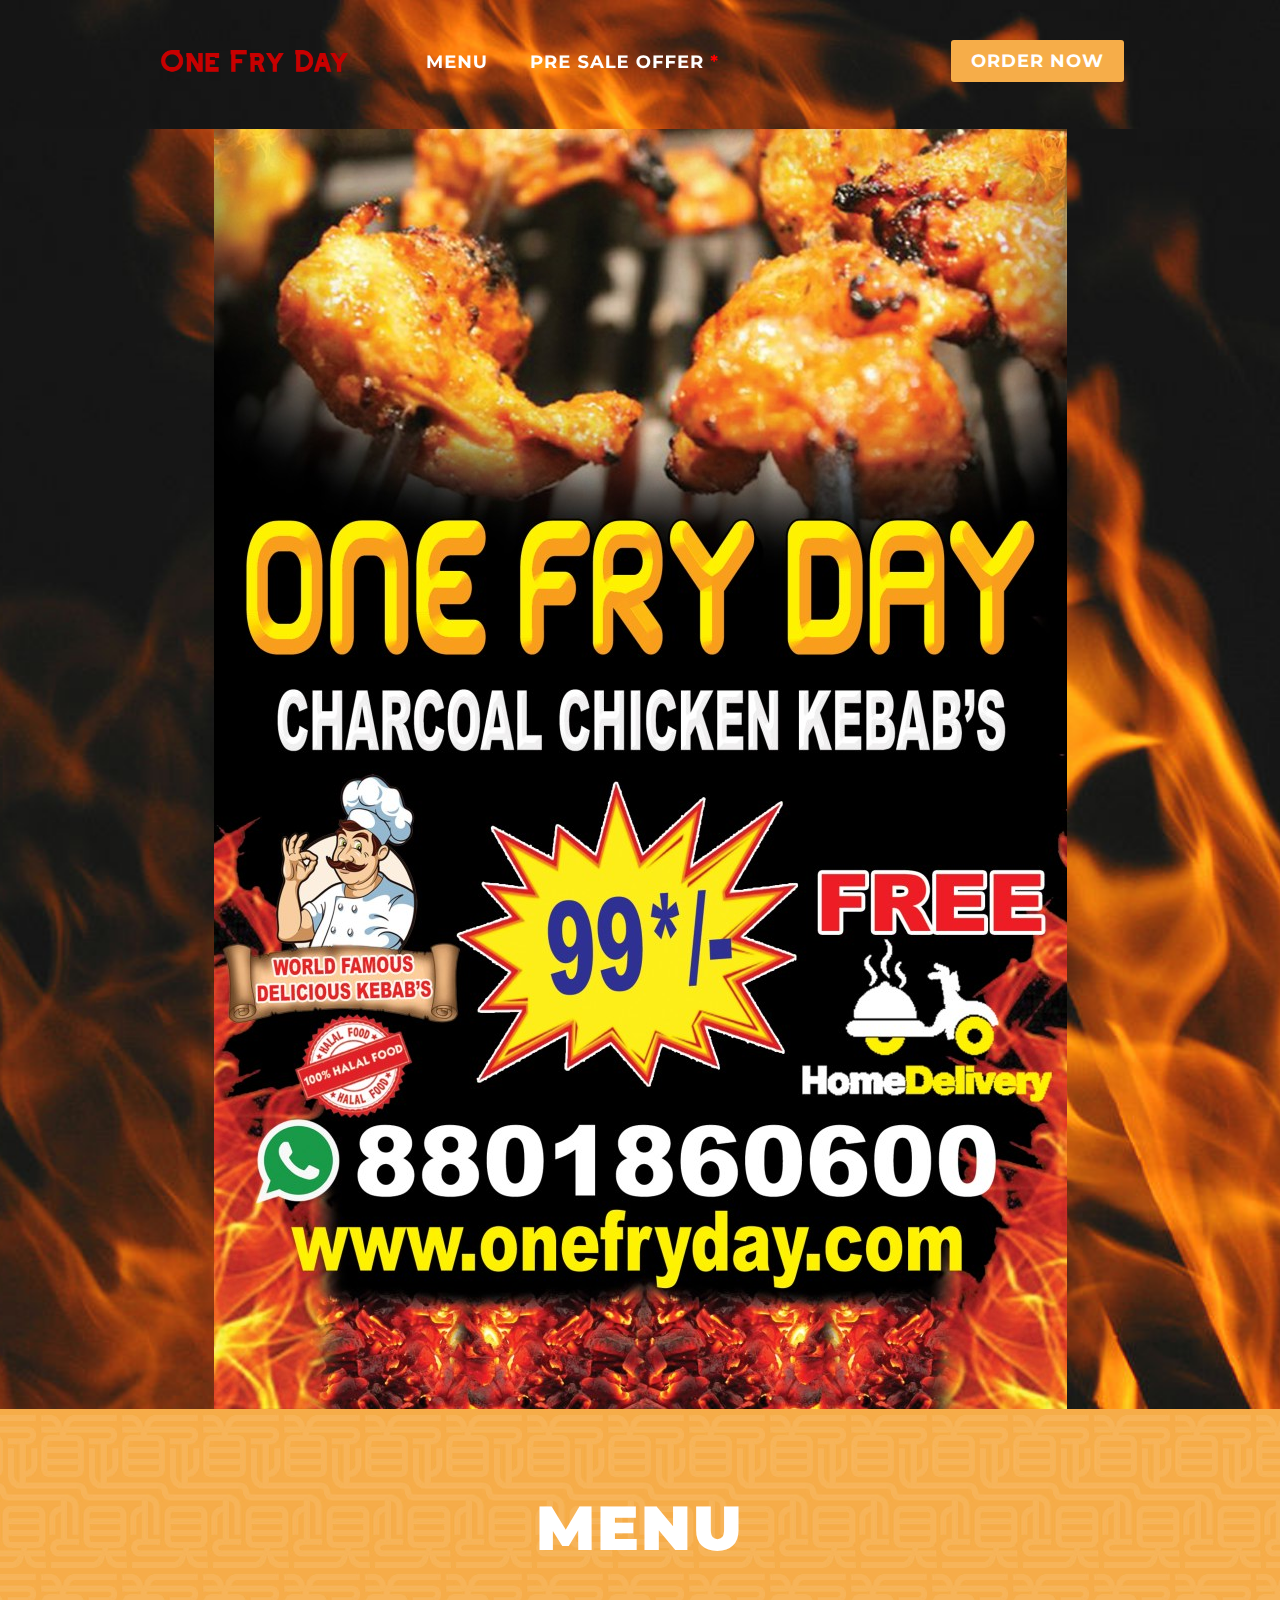
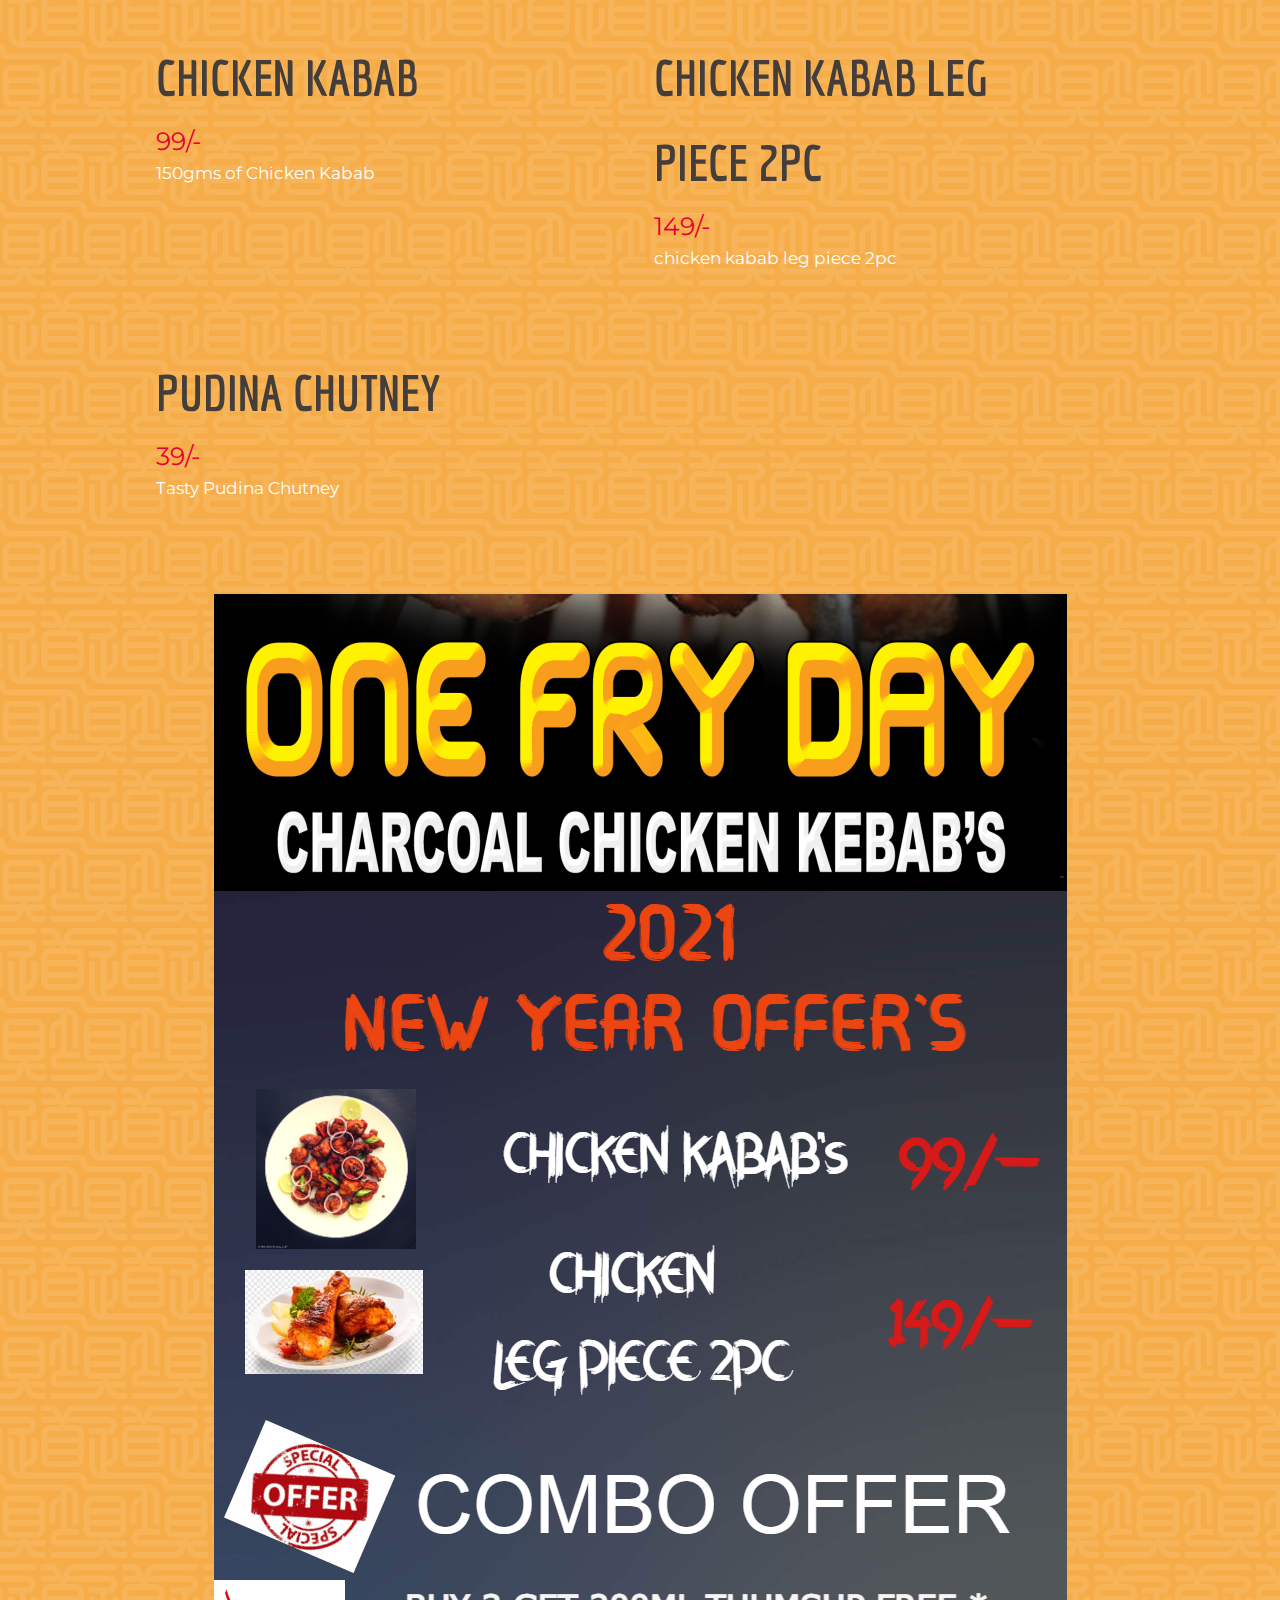
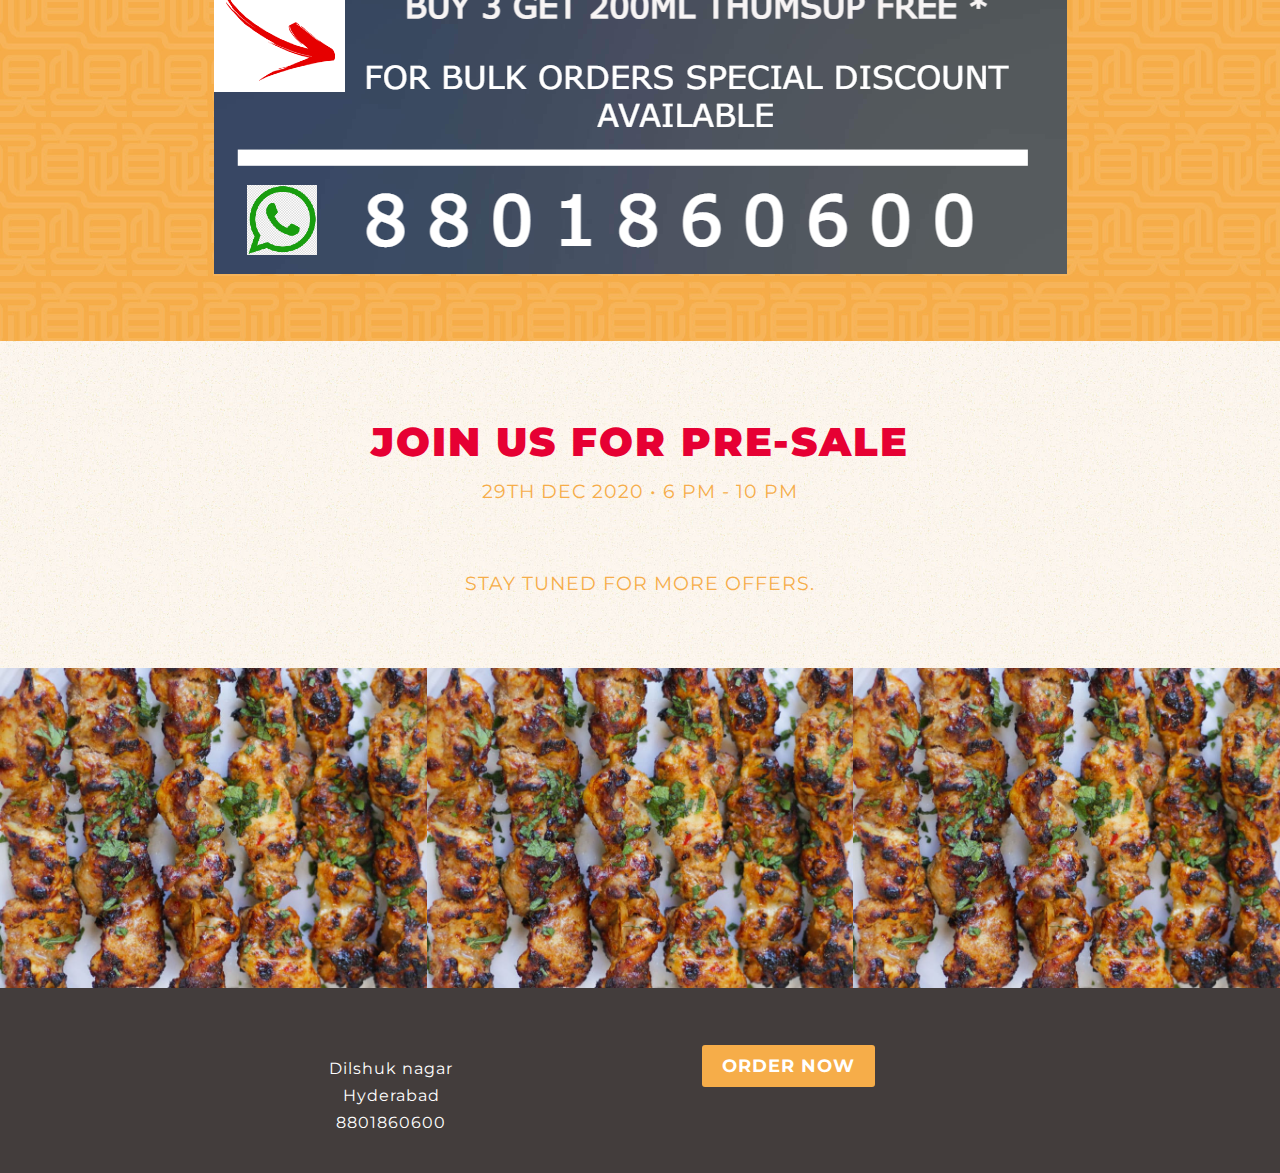
<file: index.html>
<!DOCTYPE html>
<html xmlns="http://www.w3.org/1999/xhtml" lang="en-US">
<meta http-equiv="content-type" content="text/html;charset=utf-8" />
<head>
  <meta charset="utf-8" />
  <title>One Fry Day - Delicious Chicken Kabab's, Hyderabad</title>
  <link rel="home" href="index.html" />
  <meta http-equiv="Content-type" content="text/html;charset=UTF-8">
  <meta name="viewport" content="width=device-width,initial-scale=1">
  <meta name="keywords" content="">
  <meta name="description" content="">
  <link href="img/favicon.ico" rel="shortcut icon" type="image/x-icon">
  <link rel="stylesheet" href="css/master.css">
  <link href='https://fonts.googleapis.com/css?family=Economica:400,700|Montserrat:400,700|Walter+Turncoat'
    rel='stylesheet' type='text/css'>
  <!--if lt IE 9
  script(src='http://html5shim.googlecode.com/svn/trunk/html5.js')
  script(type="text/javascript", src="../public/js/respond.1.3.0-min.js")
  -->
<!-- Global site tag (gtag.js) - Google Analytics -->
<script async src="https://www.googletagmanager.com/gtag/js?id=G-9M0CBJX8FM"></script>
<script>
  window.dataLayer = window.dataLayer || [];
  function gtag(){dataLayer.push(arguments);}
  gtag('js', new Date());

  gtag('config', 'G-9M0CBJX8FM');
</script>

</head>

<body class="home" id="home">
  <div id="main-wrap">
    <header role="banner" class="nav-menu">
      <div class="flex">
        <h1 class="g1-flex4 g2-flex1 g3-flex3"><a href="#home" class="site-title ir">One Fry Day</a></h1>
        <nav role="navigation" class="g1-flex4 g2-flex5 g3-flex9 push">
          <ul class="nav-extras">
            <!-- <li><a href="https://mavn.is/michiramen" class="btn alt2">Order Now</a></li> -->
            <li><a href="https://wa.me/918801860600?text=I%20would%20like%20to%20order..." target="_blank" class="btn alt2">Order Now</a></li>
            <!-- <li>+91 9999999999</li> -->
          </ul>
          <ul class="main-nav">
            <li class="nav-item"><a href="#menu">Menu</a>
            </li>
            <!-- <li class="nav-item"><a href="menu.html">Contact us</a> -->
            </li>
            <li class="nav-item"><a href="#presale" class="blink">Pre Sale offer <span style="color:red">*</span></a>
            </li>
            <!-- <li class="nav-item"><a href="locations.html">locations</a>
            </li>
            <li class="nav-item"><a href="about.html">About</a></li>
            <li class="nav-item"><a href="https://untappd.com/v/michi-ramen-north-lamar/662495"
                target="_blank" "http://www.michiramen.com/blog">Beer</a></li>
            </li> -->
          </ul>
        </nav>
      </div>
    </header>

    <div role="main" class="main">
      <section class="alt hero-section">
        <!-- <div class="flex">
          <div class="g1-flex4 g2-flex6 g3-flex10 g3-offset1">
            <h1 class="alpha reverse big-text center color-heading">One Fry Day</h1>
            <div class="open-times">
              <p>Delicious Chicken Kababs</p>
            </div>
          </div>
        </div> -->
        <figure class="img-wrap contain">
          <img src="media/onefryday.jpg" alt="ramen">
        </figure>
      </section>

      <!-- <section class="how-to-order">
        <div class="flex">
          <div class="g1-flex4 g2-flex6 g3-flex12">
            <h1 class="beta center">How to order</h1>
          </div>
        </div>
        <div class="flex">
          <ol class="g1-flex4 g2-flex6 g3-flex12">
            <li class="g1-flex4 g2-flex2 g3-flex4">
              <div class="step pick-ramen"></div>
              <h2 class="alt center gamma">Pick Your Fries</h2>
            </li>
            <li class="g1-flex4 g2-flex2 g3-flex4">
              <div class="step pick-broth"></div>
              <h2 class="alt center gamma">Fill details & pay</h2>
            </li>
            <li class="g1-flex4 g2-flex2 g3-flex4">
              <div class="step add-toppings"></div>
              <h2 class="alt center gamma">That's it, Enjoy food.</h2>
            </li>
          </ol>
        </div>
      </section> -->
      <section class="ramen-menu" id="menu">
        <div class="flex">
          <div class="g1-flex4 g2-flex6 g3-flex12">
            <h1 class="alpha reverse center">Menu</h1>
          </div>
        </div>
        <div class="flex">
          <div class="g1-flex4 g2-flex3 g3-flex6 menu-item-wrap">
            <div class="menu-item-inner">
              <h4>Chicken Kabab</h4>
              <span class="menu-item-price">99/-</span>
              <div class="menu-item-ingredients">
                <ul>
                  <li>150gms of Chicken Kabab</li>
                </ul>
              </div>
              <!-- <span class="menu-item-broth">shoyu tonkotsu</span> -->
            </div>
          </div>
          <div class="g1-flex4 g2-flex3 g3-flex6 menu-item-wrap">
            <div class="menu-item-inner">
              <h4>chicken kabab leg piece 2pc</h4>
              <span class="menu-item-price">149/-</span>
              <div class="menu-item-ingredients">
                <ul>
                  <li>chicken kabab leg piece 2pc </li>
                  <!-- <li>CHOICE OF CHASHU:</li>
                  <li>lean pork</li>
                  <li>pork belly</li>
                  <li>spicy ground pork</li>
                  <li>chicken</li> -->
                </ul>
              </div>
              <!-- <span class="menu-item-broth">miso tonkotsu</span> -->
            </div>
          </div>
          <div class="g1-flex4 g2-flex3 g3-flex6 menu-item-wrap">
            <div class="menu-item-inner">
              <h4>Pudina chutney</h4>
              <span class="menu-item-price">39/-</span>
              <div class="menu-item-ingredients">
                <ul>
                  <li>Tasty Pudina Chutney</li>
                </ul>
              </div>
              <!-- <span class="menu-item-broth">shoyu tonkotsu</span> -->
            </div>
          </div>
 
        </div>
        <div class="flex">
          <div class="g1-flex4 g2-flex6 g3-flex12 " style="text-align: center;">
          <img class="" src="media/menu.png" alt="Spices">
          </div>
        </div>
      </section>
      <section class="alt3" id="presale">
        <div class="flex">
          <div class="g1-flex4 g2-flex6 g3-flex12">
            <h1 class="beta center">Join us for pre-sale</h1>
            <!-- <h1 class="beta center">Join us for happy hour</h1> -->
            <p class="center gamma">29th Dec 2020 • 6 pm - 10 pm </p>
            <p class="center">Stay tuned for more offers.</p>
          </div>
        </div>
        <div class="bottom-images">
          <img class="" src="media/chicken-kebabs-4.jpg" alt="Spices">
          <img class="" src="media/chicken-kebabs-4.jpg" alt="Spices">
          <img class="" src="media/chicken-kebabs-4.jpg" alt="Spices">
          
        </div>
      </section>
    </div>


    <footer role="contentinfo">
      <div class="flex">
        <div class="g1-flex4 g2-flex2 g3-flex3">
          <!-- <div class="social">
            <ul>
              <li class="yelp"><a href="http://www.yelp.com/biz/michi-ramen-austin" class="ir">Yelp</a></li>
              <li class="twitter"><a href="https://twitter.com/michi_ramen" class="ir">Twitter</a></li>
              <li class="facebook"><a href="https://www.facebook.com/MichiRamen" class="ir">Facebook</a></li>
              <li class="instagram"><a href="http://instagram.com/michi_ramen" class="ir">Instagram</a></li>
            </ul>
          </div> -->
        </div>
        <div class="g1-flex4 g2-flex2 g3-flex6">
          <p class="center">Dilshuk nagar<BR>Hyderabad<br>8801860600</p>
        </div>
        <div class="g1-flex4 g2-flex2 g3-flex3">
          <!-- <p class="center"><a href="https://mavn.is/michiramen" class="btn">Order Now</a></p> -->
          <p class="center"><a target="_blank" href="https://wa.me/918801860600?text=I%20would%20like%20to%20order..." class="btn">Order Now</a></p>
        </div>
      </div>
    </footer>

    <script type="text/javascript" src="js/master.js"></script>

    <!-- End of StatCounter Code for Default Guide -->
</body>

</html>
</file>
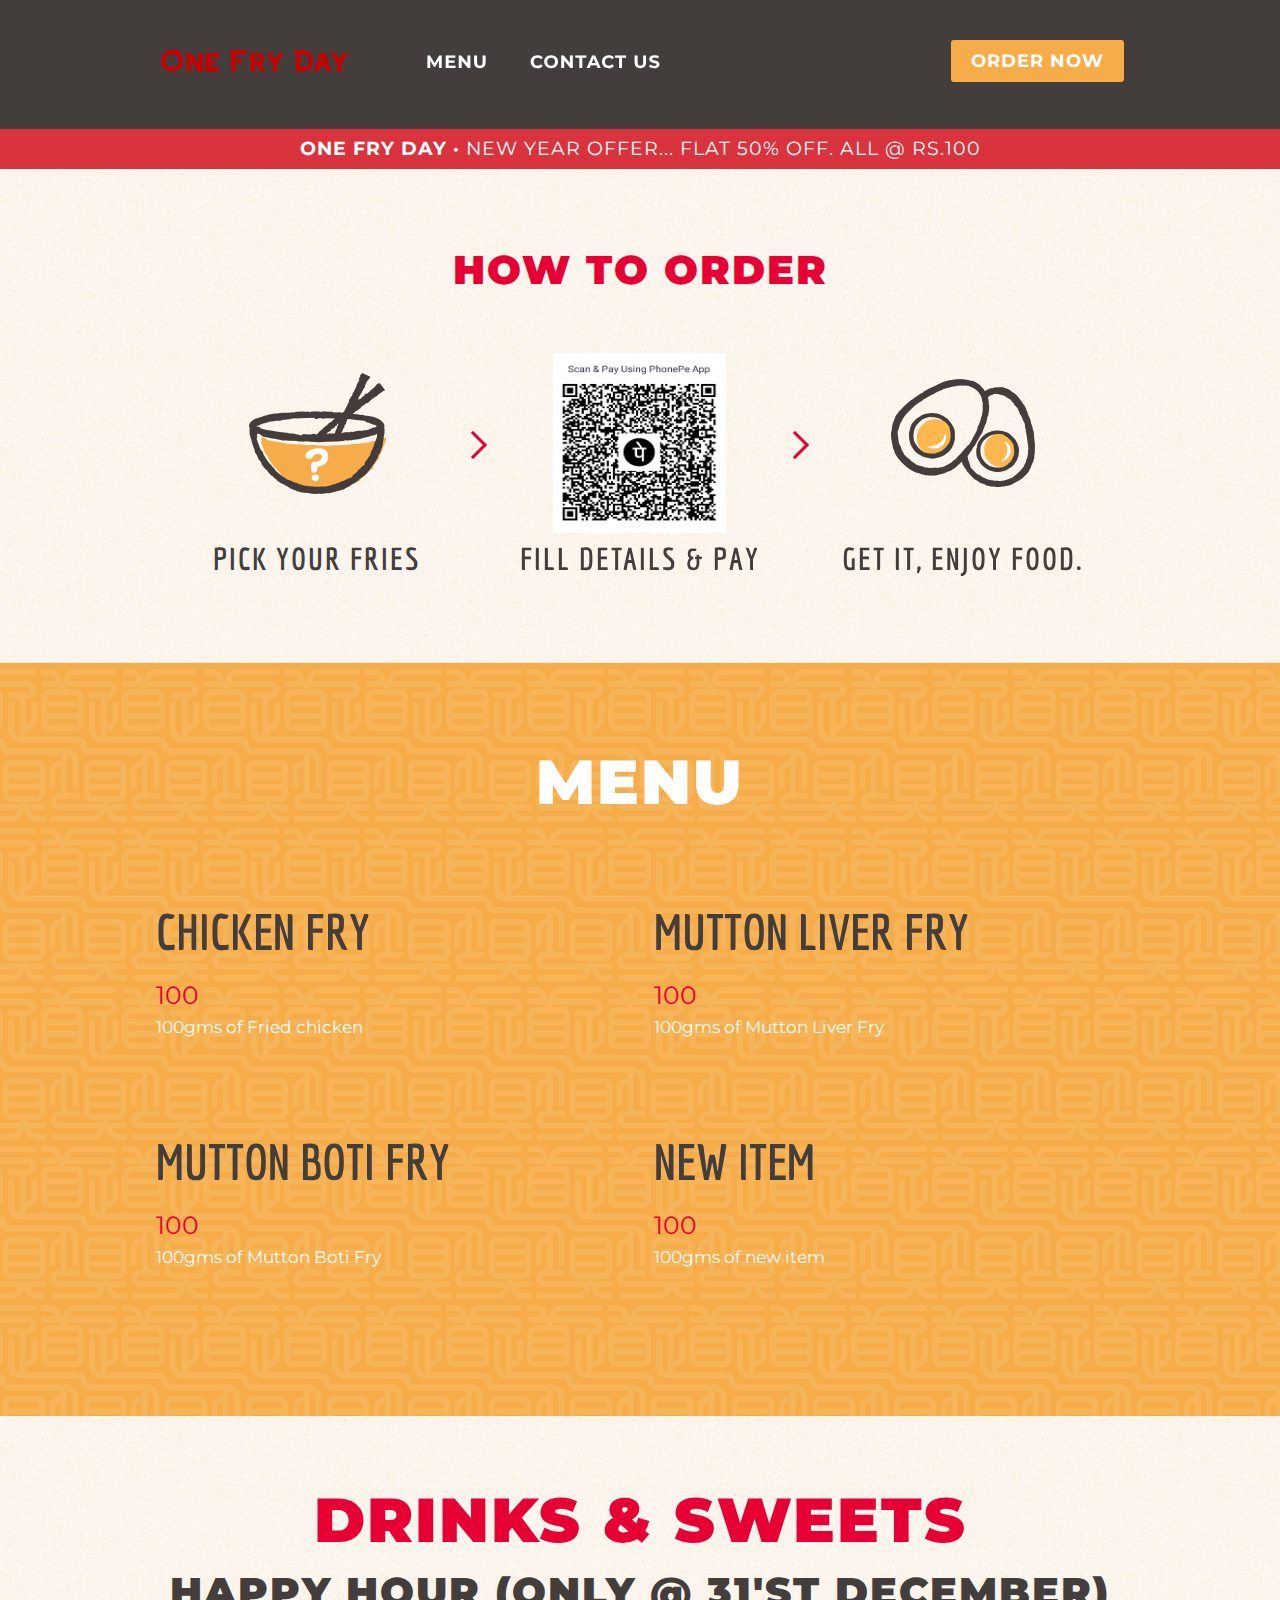
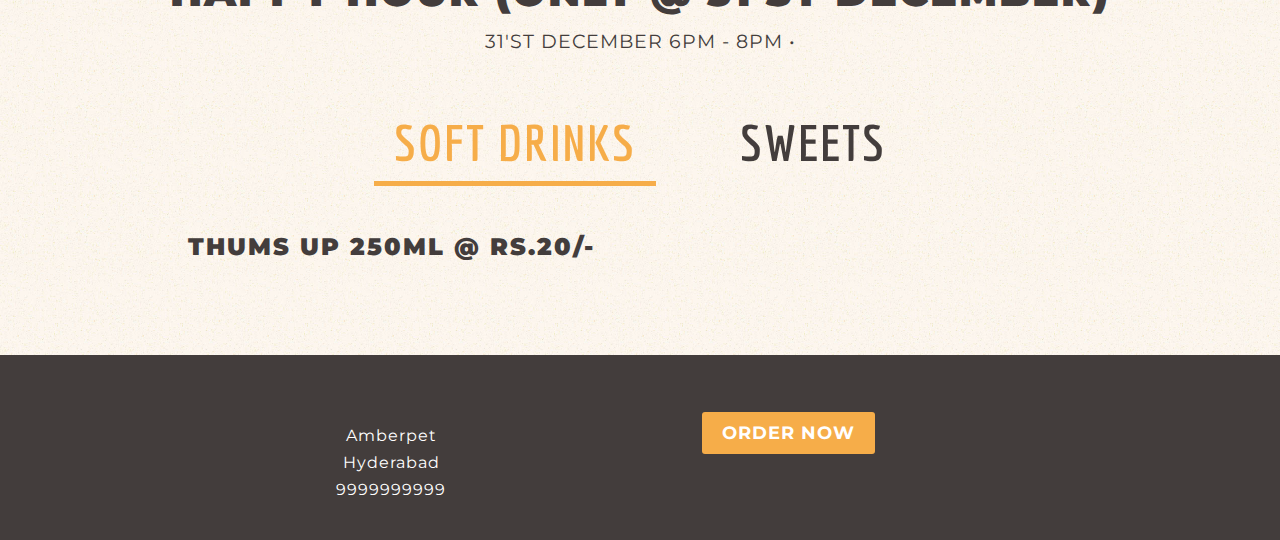
<file: menu.html>
<!DOCTYPE html>
<html xmlns="http://www.w3.org/1999/xhtml" lang="en-US">

<!-- Mirrored from www.michiramen.com/menu by HTTrack Website Copier/3.x [XR&CO'2014], Mon, 16 Dec 2019 06:41:46 GMT -->
<!-- Added by HTTrack -->
<meta http-equiv="content-type" content="text/html;charset=utf-8" /><!-- /Added by HTTrack -->

<head>
  <meta charset="utf-8" />
  <title>One Fry Day - Awesome Fries, Hyderabad</title>
  <link rel="home" href="index.html" />
  <meta http-equiv="Content-type" content="text/html;charset=UTF-8">
  <meta name="viewport" content="width=device-width,initial-scale=1">
  <meta name="keywords" content="">
  <meta name="description" content="">
  <link href="img/favicon.ico" rel="shortcut icon" type="image/x-icon">
  <link rel="stylesheet" href="css/master.css">
  <link href='https://fonts.googleapis.com/css?family=Economica:400,700|Montserrat:400,700|Walter+Turncoat'
    rel='stylesheet' type='text/css'>
  <!--if lt IE 9
  script(src='http://html5shim.googlecode.com/svn/trunk/html5.js')
  script(type="text/javascript", src="../public/js/respond.1.3.0-min.js")
  -->

</head>

<body>
  <div id="main-wrap">
    <header role="banner" class="nav-menu">
      <div class="flex">
        <h1 class="g1-flex4 g2-flex1 g3-flex3"><a href="index.html" class="site-title ir">One Fry Day</a></h1>
        <nav role="navigation" class="g1-flex4 g2-flex5 g3-flex9 push">
          <ul class="nav-extras">
            <li><a href="#" class="btn alt2">Order Now</a></li>
            <!-- <li><a href="https://mavn.is/michiramen" class="btn alt2">Order Now</a></li> -->
          </ul>
          <ul class="main-nav">
            <li class="nav-item"><a href="menu.html">Menu</a>
            </li>
            <li class="nav-item"><a href="menu.html">Contact us</a>
            </li>
            <!-- <li class="nav-item"><a href="menu.html" class="current">Menu</a>
            </li>
            <li class="nav-item"><a href="locations.html">locations</a>
            </li>
            <li class="nav-item"><a href="about.html">About</a></li>
            <li class="nav-item"><a href="https://untappd.com/v/michi-ramen-north-lamar/662495"
                target="_blank" "http://www.michiramen.com/blog">Beer</a></li>
            </li> -->
          </ul>
        </nav>
      </div>
      <div class="open-times alt">
        <p>New Year offer... Flat 50% off. all @ Rs.100</p>
      </div>
    </header>

    <div role="main" class="main">
      <section class="how-to-order">
        <div class="flex">
          <div class="g1-flex4 g2-flex6 g3-flex12">
            <h1 class="beta center">How to order</h1>
          </div>
        </div>
        <div class="flex">
          <ol class="g1-flex4 g2-flex6 g3-flex12">
            <li class="g1-flex4 g2-flex2 g3-flex4">
              <div class="step pick-ramen"></div>
              <h2 class="alt center gamma">Pick Your Fries</h2>
            </li>
            <li class="g1-flex4 g2-flex2 g3-flex4">
              <div class="step pick-broth"></div>
              <h2 class="alt center gamma">Fill details & pay</h2>
            </li>
            <li class="g1-flex4 g2-flex2 g3-flex4">
              <div class="step add-toppings"></div>
              <h2 class="alt center gamma">Get it, Enjoy food.</h2>
            </li>
          </ol>
        </div>
      </section>
      <section class="ramen-menu">
        <div class="flex">
          <div class="g1-flex4 g2-flex6 g3-flex12">
            <h1 class="alpha reverse center">Menu</h1>
          </div>
        </div>
        <div class="flex">
          <div class="g1-flex4 g2-flex3 g3-flex6 menu-item-wrap">
            <div class="menu-item-inner">
              <h4>Chicken Fry</h4>
              <span class="menu-item-price">100</span>
              <div class="menu-item-ingredients">
                <ul>
                  <li>100gms of Fried chicken</li>
                  <!-- <li>lean pork</li>
                    <li>pork belly</li>
                    <li>spicy ground pork</li>
                    <li>chicken</li> -->
                </ul>
              </div>
              <!-- <span class="menu-item-broth">shoyu tonkotsu</span> -->
            </div>
          </div>
          <div class="g1-flex4 g2-flex3 g3-flex6 menu-item-wrap">
            <div class="menu-item-inner">
              <h4>Mutton Liver Fry</h4>
              <span class="menu-item-price">100</span>
              <div class="menu-item-ingredients">
                <ul>
                  <li>100gms of Mutton Liver Fry</li>
                  <!-- <li>CHOICE OF CHASHU:</li>
                    <li>lean pork</li>
                    <li>pork belly</li>
                    <li>spicy ground pork</li>
                    <li>chicken</li> -->
                </ul>
              </div>
              <!-- <span class="menu-item-broth">miso tonkotsu</span> -->
            </div>
          </div>
          <div class="g1-flex4 g2-flex3 g3-flex6 menu-item-wrap">
            <div class="menu-item-inner">
              <h4>Mutton Boti Fry</h4>
              <span class="menu-item-price">100</span>
              <div class="menu-item-ingredients">
                <ul>
                  <li>100gms of Mutton Boti Fry</li>
                  <!-- <li>mix of&nbsp;carrots,&nbsp;</li>
                    <li>sprouts and cabbage</li>
                    <li>sweet corn</li>
                    <li>woodear mushrooms</li>
                    <li>mayu oil</li>
                    <li>green onions</li> -->
                </ul>
              </div>
              <!-- <span class="menu-item-broth">shoyu or miso shiitake</span> -->
            </div>
          </div>
          <div class="g1-flex4 g2-flex3 g3-flex6 menu-item-wrap">
            <div class="menu-item-inner">
              <h4>​New Item</h4>
              <span class="menu-item-price">100</span>
              <div class="menu-item-ingredients">
                <ul>
                  <li>100gms of new item</li>
                  <!-- <li>2X CHOICE OF CHASHU:</li>
                    <li>lean pork</li>
                    <li>pork belly</li>
                    <li>spicy ground pork</li>
                    <li>chicken</li> -->
                </ul>
              </div>
              <!-- <span class="menu-item-broth">shoyu tonkotsu</span> -->
            </div>
          </div>

        </div>
      </section>
      <!-- <section class="ramen-toppings">
        <img class="offset-image" src="images/toppings.jpg" alt="toppings">
        <div class="flex toppings-header">
          <div class="g1-flex4 g2-flex6 g3-flex12">
            <h1 class="alpha center">Toppings</h1>

            <div class="subhead">Broth &amp; Noodles <span>7.95</span></div>
            <p class="center small">great for kids or to build your own</p>
          </div>
        </div>
        <div class="flex">
          <div class="g1-flex4 g2-flex6 g3-flex12">
            <dl>
              <dt class="toppings-item-name">Ajitama</dt>
              <dd class="toppings-item-price">1.50</dd>
              <dd class="toppings-item-info">marinated soft-boiled egg</dd>
            </dl>
            <dl>
              <dt class="toppings-item-name">Onsen</dt>
              <dd class="toppings-item-price">1.00</dd>
              <dd class="toppings-item-info">hot spring egg</dd>
            </dl>
            <dl>
              <dt class="toppings-item-name">Spicy</dt>
              <dd class="toppings-item-price">.75</dd>
              <dd class="toppings-item-info">homemade chili oil</dd>
            </dl>
            <dl>
              <dt class="toppings-item-name">Mayu</dt>
              <dd class="toppings-item-price">.50</dd>
              <dd class="toppings-item-info">blackened garlic oil</dd>
            </dl>
            <dl>
              <dt class="toppings-item-name">Diced Pork (Lean)</dt>
              <dd class="toppings-item-price">2.50</dd>
              <dd class="toppings-item-info">pan-seared pork</dd>
            </dl>
            <dl>
              <dt class="toppings-item-name">Sliced Belly (Moist)</dt>
              <dd class="toppings-item-price">2.50</dd>
              <dd class="toppings-item-info">slice of torch-charred pork belly</dd>
            </dl>
            <dl>
              <dt class="toppings-item-name">Ground Pork</dt>
              <dd class="toppings-item-price">2.50</dd>
              <dd class="toppings-item-info"></dd>
            </dl>
            <dl>
              <dt class="toppings-item-name">Spicy Ground</dt>
              <dd class="toppings-item-price">2.50</dd>
              <dd class="toppings-item-info">ground pork mixed with house chili oil</dd>
            </dl>
            <dl>
              <dt class="toppings-item-name">Shiitake</dt>
              <dd class="toppings-item-price">2.00</dd>
              <dd class="toppings-item-info">braised mushroom caps</dd>
            </dl>
            <dl>
              <dt class="toppings-item-name">Kamaboko</dt>
              <dd class="toppings-item-price">1.00</dd>
              <dd class="toppings-item-info">steamed fishcakes</dd>
            </dl>
            <dl>
              <dt class="toppings-item-name">Inari</dt>
              <dd class="toppings-item-price">1.00</dd>
              <dd class="toppings-item-info">sweet tofu skin</dd>
            </dl>
            <dl>
              <dt class="toppings-item-name">Takana</dt>
              <dd class="toppings-item-price">.75</dd>
              <dd class="toppings-item-info">pickled mustard greens</dd>
            </dl>
            <dl>
              <dt class="toppings-item-name">Menma</dt>
              <dd class="toppings-item-price">.75</dd>
              <dd class="toppings-item-info">marinated bamboo</dd>
            </dl>
            <dl>
              <dt class="toppings-item-name">Beni Shoga</dt>
              <dd class="toppings-item-price">.50</dd>
              <dd class="toppings-item-info">pickled ginger</dd>
            </dl>
            <dl>
              <dt class="toppings-item-name">Kikurage</dt>
              <dd class="toppings-item-price">.50</dd>
              <dd class="toppings-item-info">woodear mushrooms</dd>
            </dl>
            <dl>
              <dt class="toppings-item-name">Broccoli</dt>
              <dd class="toppings-item-price">.50</dd>
              <dd class="toppings-item-info"></dd>
            </dl>
            <dl>
              <dt class="toppings-item-name">Corn</dt>
              <dd class="toppings-item-price">.50</dd>
              <dd class="toppings-item-info"></dd>
            </dl>
            <dl>
              <dt class="toppings-item-name">Veggie Mix</dt>
              <dd class="toppings-item-price">1.50</dd>
              <dd class="toppings-item-info">carrots, sprouts and cabbage</dd>
            </dl>
            <dl>
              <dt class="toppings-item-name">Bean Sprouts</dt>
              <dd class="toppings-item-price">.50</dd>
              <dd class="toppings-item-info"></dd>
            </dl>
            <dl>
              <dt class="toppings-item-name">Nori</dt>
              <dd class="toppings-item-price">.75</dd>
              <dd class="toppings-item-info">roasted seaweed</dd>
            </dl>
            <dl>
              <dt class="toppings-item-name">Fresh Garlic</dt>
              <dd class="toppings-item-price">.50</dd>
              <dd class="toppings-item-info"></dd>
            </dl>
            <dl>
              <dt class="toppings-item-name">Fresh Chilis</dt>
              <dd class="toppings-item-price">.50</dd>
              <dd class="toppings-item-info"></dd>
            </dl>
            <dl>
              <dt class="toppings-item-name">Carrots</dt>
              <dd class="toppings-item-price">.50</dd>
              <dd class="toppings-item-info"></dd>
            </dl>
          </div>
        </div>
      </section>

      <section class="ramen-sides">
        <img class="offset-image" src="images/Mochi-header.jpg" alt="Mochi-header">
        <div class="flex toppings-header">
          <div class="g1-flex4 g2-flex6 g3-flex12">
            <h1 class="alpha center">Sides &amp; Dessert</h1>
          </div>
        </div>
        <div class="flex">
          <div class="g1-flex4 g2-flex6 g3-flex12">
            <dl>
              <dt class="toppings-item-name">Edamame</dt>
              <dd class="toppings-item-price">3.95</dd>
              <dd class="toppings-item-info">boiled and salted soybean pods</dd>
            </dl>
            <dl>
              <dt class="toppings-item-name">Seaweed Salad</dt>
              <dd class="toppings-item-price">3.95</dd>
              <dd class="toppings-item-info">mix of seaweed, woodear mushrooms, sesame oil and chili flakes</dd>
            </dl>
            <dl>
              <dt class="toppings-item-name">Calamari Salad</dt>
              <dd class="toppings-item-price">3.95</dd>
              <dd class="toppings-item-info">mix of squid, bamboo shoots, woodear mushrooms and ginger</dd>
            </dl>
            <dl>
              <dt class="toppings-item-name">Burnt Ends</dt>
              <dd class="toppings-item-price">4.95</dd>
              <dd class="toppings-item-info">our take on the BBQ delicacy, bite-size pieces of chashu</dd>
            </dl>
            <dl>
              <dt class="toppings-item-name">Veggie Tempura</dt>
              <dd class="toppings-item-price">5.95</dd>
              <dd class="toppings-item-info">battered and fried eggplant, sweet potato and broccoli (NORTH ONLY)</dd>
            </dl>
            <dl>
              <dt class="toppings-item-name">Gyoza</dt>
              <dd class="toppings-item-price">5.95</dd>
              <dd class="toppings-item-info">five homemade pan-fried pork, garlic chive and cabbage dumplings (NORTH
                ONLY)</dd>
            </dl>
            <dl>
              <dt class="toppings-item-name">Tatsuta Age</dt>
              <dd class="toppings-item-price">5.95</dd>
              <dd class="toppings-item-info">marinated boneless fried chicken (NORTH ONLY)</dd>
            </dl>
            <dl>
              <dt class="toppings-item-name">Potato Korokke </dt>
              <dd class="toppings-item-price">5.95</dd>
              <dd class="toppings-item-info">three deep-fried mashed potato croquettes with okonomi sauce (NORTH ONLY)
              </dd>
            </dl>
            <dl>
              <dt class="toppings-item-name">Chashu Don</dt>
              <dd class="toppings-item-price">6.95</dd>
              <dd class="toppings-item-info">burnt ends over steamed rice topped with green onions and bonito flakes
              </dd>
            </dl>
            <dl>
              <dt class="toppings-item-name">Okonomi Fries</dt>
              <dd class="toppings-item-price">6.95</dd>
              <dd class="toppings-item-info">waffle fries with okonomi sauce, kewpie mayo, green onions, aonori, bonito
                flakes and a side of pickled ginger</dd>
            </dl>
            <dl>
              <dt class="toppings-item-name">Agé Takoyaki (6)</dt>
              <dd class="toppings-item-price">6.95</dd>
              <dd class="toppings-item-info">Deep-fried pancake balls with octopus filling, oknomi sauce, kewpie mayo,
                green onions, aonori and bonito flakes </dd>
            </dl>
            <dl>
              <dt class="toppings-item-name">Curry Rice</dt>
              <dd class="toppings-item-price">8.95</dd>
              <dd class="toppings-item-info">tonkotsu curry with chashu, peas, carrots and bed of rice</dd>
            </dl>
            <dl>
              <dt class="toppings-item-name">Veggie Curry Rice</dt>
              <dd class="toppings-item-price">8.95</dd>
              <dd class="toppings-item-info">veggie curry with broccoli, peas, carrots and bed of rice</dd>
            </dl>
            <dl>
              <dt class="toppings-item-name">Mochi Ice Cream</dt>
              <dd class="toppings-item-price">Two for 3</dd>
              <dd class="toppings-item-info">green tea • sakura (cherry blossom) • azuki (red bean) • mango • pistachio
                • tiramisu • chocolate espresso • strawberry dark chocolate chip • lychee • passion fruit • blueberry •
                vanilla</dd>
            </dl>
          </div>
        </div>
      </section> -->

      <section class="ramen-drinks">
        <!-- <img class="offset-image" src="images/Beer.jpg" alt="Beer"> -->
        <div class="flex toppings-header">
          <div class="g1-flex4 g2-flex6 g3-flex12">
            <h1 class="alpha center">Drinks & Sweets</h1>
            <h2 class="beta center">Happy Hour (Only @ 31'st December)</h2>
            <p class="subhead">31'st December 6pm - 8pm • </p>
          </div>
        </div>
        <div id="tabs">
          <div class="tabbed-nav flex">
            <div class="g1-flex4 g2-flex6 g3-flex12">
              <ul class="">
                <li><a href="#drinks">Soft drinks</a></li>
                <li><a href="#sweets">Sweets</a></li>
                <!-- <li><a href="#wine">Wine</a></li>
                <li><a href="#tea">Tea</a></li> -->
              </ul>
            </div>
          </div>
          <div class="tabbed-container flex" id="drinks">
            <div class="g1-flex4 g2-flex3 g3-flex6">
              <h3 class="delta center">Thums up 250ml @ Rs.20/-</h3>
            </div>
            <!-- <div class="g1-flex4 g2-flex3 g3-flex6">
              <h3 class="delta center">Japanese Bottles</h3>
            </div> -->
          </div>
          <div class="tabbed-container flex" id="sweets">
            <div class="g1-flex4 g2-flex6 g3-flex12">
              <dl>
                <dt class="toppings-item-name">Double ka meetha @ Rs.50/-</dt>
                <dd class="toppings-item-price"></dd>
                <dd class="toppings-item-info"></dd>
              </dl>
            </div>
          </div>
          <!-- <div class="tabbed-container flex" id="wine">
            <div class="g1-flex4 g2-flex6 g3-flex12">
            </div>
          </div>
          <div class="tabbed-container flex" id="tea">
            <div class="g1-flex4 g2-flex3 g3-flex6">
              <h3 class="delta center">Cold Tea</h3>
            </div>
            <div class="g1-flex4 g2-flex3 g3-flex6">
              <h3 class="delta center">Hot Tea</h3>
            </div> -->
        </div>
    </div>
  </div>
  </section>
  </div>

  <footer role="contentinfo">
    <div class="flex">
      <div class="g1-flex4 g2-flex2 g3-flex3">
        <!-- <div class="social">
          <ul>
            <li class="yelp"><a href="http://www.yelp.com/biz/michi-ramen-austin" class="ir">Yelp</a></li>
            <li class="twitter"><a href="https://twitter.com/michi_ramen" class="ir">Twitter</a></li>
            <li class="facebook"><a href="https://www.facebook.com/MichiRamen" class="ir">Facebook</a></li>
            <li class="instagram"><a href="http://instagram.com/michi_ramen" class="ir">Instagram</a></li>
          </ul>
        </div> -->
      </div>
      <div class="g1-flex4 g2-flex2 g3-flex6">
        <p class="center">Amberpet<BR>Hyderabad<br>9999999999</p>
      </div>
      <div class="g1-flex4 g2-flex2 g3-flex3">
        <p class="center"><a href="#" class="btn">Order Now</a></p>
        <!-- <p class="center"><a href="https://mavn.is/michiramen" class="btn">Order Now</a></p> -->
      </div>
    </div>
  </footer>
  <!--main script-->
  <script type="text/javascript" src="js/master.js"></script>

</body>

</html>
</file>
<file: css/master.css>
/* Globals */
html,
body,
div,
span,
applet,
object,
iframe,
h1,
h2,
h3,
h4,
h5,
h6,
p,
blockquote,
pre,
a,
abbr,
acronym,
address,
big,
cite,
code,
del,
dfn,
em,
img,
ins,
kbd,
q,
s,
samp,
small,
strike,
strong,
sub,
sup,
tt,
var,
b,
u,
i,
center,
dl,
dt,
dd,
ol,
ul,
li,
fieldset,
form,
label,
legend,
table,
caption,
tbody,
tfoot,
thead,
tr,
th,
td,
article,
aside,
canvas,
details,
embed,
figure,
figcaption,
footer,
header,
hgroup,
menu,
nav,
output,
ruby,
section,
summary,
time,
mark,
audio,
video {
  vertical-align: baseline;
  margin: 0;
  padding: 0;
}

html {
  background: #433d3c;
}

body {
  background: #fcf4e7 url("../img/texture_pattern_2X.jpg") left top;
  background-size: 125px 125px;
}

[role="main"] {
  padding-top: 0px;
  position: relative;
  z-index: 3;
  overflow: hidden;
}
[role="main"] section {
  padding-top: 20px;
  padding-bottom: 20px;
}
@media all and (min-width: 64em) {
  [role="main"] section {
    padding-top: 60px;
    padding-bottom: 60px;
  }
}
[role="main"] section.alt {
  padding-bottom: 0;
}
@media all and (min-width: 64em) {
  [role="main"] section.alt {
    padding-bottom: 0;
  }
}
[role="main"] section.alt2 {
  background-size: 1440px 768px;
  border-top: 1px solid #f7f7f7;
  border-bottom: 1px solid #f7f7f7;
}
[role="main"] section.single-image {
  padding-top: 0;
  padding-bottom: 20px;
}
@media all and (min-width: 64em) {
  [role="main"] section.single-image {
    padding-bottom: 100px;
  }
}
[role="main"] section.alt3 {
  padding-bottom: 0;
}
[role="main"] section.alt3 p {
  color: #f6ad49;
  text-transform: uppercase;
  letter-spacing: 1px;
}
@media all and (min-width: 64em) {
  [role="main"] section.alt3 p {
    font-size: 19px;
    margin-bottom: 60px;
  }
}
@media all and (min-width: 64em) {
  [role="main"] section .box-wrap:nth-of-type(odd) {
    padding-right: 40px !important;
  }
  [role="main"] section .box-wrap:nth-of-type(even) {
    padding-left: 40px !important;
  }
}

#main-wrap {
  position: relative;
  z-index: 2;
}

body.home [role="main"] {
  padding-top: 0;
}
@media all and (min-width: 64em) {
  body.home [role="main"] {
    padding-top: 0;
  }
}

.table-wrap {
  width: 100%;
  display: block;
  overflow: scroll;
  box-shadow: inset -5px 0 11px rgba(0, 0, 0, 0.1);
}
@media all and (min-width: 48.75em) {
  .table-wrap {
    box-shadow: inset 0 0 0 rgba(0, 0, 0, 0);
  }
}

table {
  width: 100%;
  min-width: 800px;
  border-spacing: 0;
  border-collapse: collapse;
  color: #e60033;
  margin-bottom: 50px;
}
table tr:nth-of-type(2) {
  border-top: 1px solid #e60033;
}
table tr:last-of-type {
  border-bottom: 1px solid #e60033;
}
table th,
table td {
  text-align: left;
  padding-top: 20px;
  padding-bottom: 20px;
  color: #e60033;
}
table th.trunc,
table td.trunc {
  max-width: 90px;
  overflow: hidden;
  text-overflow: ellipsis;
  white-space: nowrap;
}
@media all and (min-width: 48.75em) {
  table th,
  table td {
    max-width: 100px;
  }
}
@media all and (min-width: 64em) {
  table th,
  table td {
    max-width: auto;
  }
}
table th {
  border-bottom: 1px solid #e60033;
  font-weight: 400;
  text-transform: uppercase;
  letter-spacing: 1px;
  padding-bottom: 10px;
}
table strong {
  font-family: "Economica", sans-serif;
  font-size: 22px;
  font-size: 1.375rem;
  text-transform: uppercase;
  letter-spacing: 1px;
}

.text-push {
  text-align: right;
}

.push {
  float: right;
}

.caps {
  text-transform: uppercase;
}

.horz-rule {
  border: 0;
  height: 0;
  border-top: none;
  border-bottom: 1px solid rgba(20, 20, 20, 0.2);
  margin-bottom: 20px;
}
@media all and (min-width: 64em) {
  .horz-rule {
    margin-bottom: 80px;
  }
}
.horz-rule.alt {
  margin-top: 20px;
  margin-bottom: 20px;
}
@media all and (min-width: 64em) {
  .horz-rule.alt {
    margin-top: 30px;
    margin-bottom: 30px;
  }
}
.horz-rule.alt2 {
  margin-top: 20px;
  margin-bottom: 20px;
  border-color: #e60033;
}
@media all and (min-width: 64em) {
  .horz-rule.alt2 {
    margin-top: 20px;
    margin-bottom: 40px;
    width: 600px;
    margin-right: auto;
    margin-left: auto;
  }
}
.horz-rule.with-overlay {
  margin-top: 80px;
  border-bottom: 1px solid #e60033;
  margin-bottom: -20px;
  position: relative;
}
.horz-rule.with-overlay:before {
  width: 300px;
  position: absolute;
  top: -20px;
  left: 50%;
  margin-left: -150px;
  content: "";
  height: 50px;
  display: block;
  background: #f6ad49;
}

.stack {
  clear: both;
  display: block;
  line-height: 1.6;
  font-family: "Montserrat", sans-serif;
}

* {
  -webkit-box-sizing: border-box;
  -moz-box-sizing: border-box;
  box-sizing: border-box;
}

a {
  -webkit-transition: all 0.1s ease-in-out;
  -moz-transition: all 0.1s ease-in-out;
  -o-transition: all 0.1s ease-in-out;
  -ms-transition: all 0.1s ease-in-out;
  transition: all 0.1s ease-in-out;
  text-decoration: none;
  -webkit-tap-highlight-color: transparent;
  color: #e60033;
}
a.alt {
  color: #433d3c;
}
a.reverse {
  color: white;
}
a.reverse:hover,
a.reverse:focus,
a.reverse:active {
  color: #e60033;
}
a.box {
  position: relative;
}
a.box h2,
a.box h3 {
  -webkit-transition: all 0.3s ease-in-out;
  -moz-transition: all 0.3s ease-in-out;
  -o-transition: all 0.3s ease-in-out;
  -ms-transition: all 0.3s ease-in-out;
  transition: all 0.3s ease-in-out;
  color: #e60033;
}
a.box:hover,
a.box:focus,
a.box:active {
  color: #2d2d2d;
}
a.box:hover h2,
a.box:hover h3,
a.box:focus h2,
a.box:focus h3,
a.box:active h2,
a.box:active h3 {
  color: #2d2d2d;
}
a:hover,
a:focus,
a:active {
  color: #e60033;
}
a.alt2 {
  color: #e8e1d5;
}
a.alt2:hover,
a.alt2:focus,
a.alt2:active {
  color: #433d3c;
}

.ir {
  font-size: 0;
  color: transparent;
  display: block;
  background-repeat: no-repeat;
  background-position: left top;
}

a.btn,
button.btn,
span.btn {
  -webkit-transition: all 0.4s ease-in-out;
  -moz-transition: all 0.4s ease-in-out;
  -o-transition: all 0.4s ease-in-out;
  -ms-transition: all 0.4s ease-in-out;
  transition: all 0.4s ease-in-out;
  color: white;
  border: none;
  background: #f6ad49;
  padding: 12px 20px;
  border-radius: 3px;
  text-align: center;
  line-height: 1;
  letter-spacing: 1px;
  text-transform: uppercase;
  font-weight: 700;
  font-size: 18px;
  font-size: 1.125rem;
  position: relative;
  overflow: hidden;
  display: inline-block;
}
a.btn:hover,
a.btn:active,
a.btn:focus,
button.btn:hover,
button.btn:active,
button.btn:focus,
span.btn:hover,
span.btn:active,
span.btn:focus {
  color: white;
  background: #e60033;
}
a.btn.alt,
button.btn.alt,
span.btn.alt {
  background: #433d3c;
  font-weight: 400;
}
a.btn.alt:hover,
a.btn.alt:active,
a.btn.alt:focus,
button.btn.alt:hover,
button.btn.alt:active,
button.btn.alt:focus,
span.btn.alt:hover,
span.btn.alt:active,
span.btn.alt:focus {
  color: white;
  background: #e60033;
}

.reverse {
  color: white;
}

.for-sm-screen {
  display: block;
}
@media all and (min-width: 48.75em) {
  .for-sm-screen {
    display: none;
  }
}

.slim {
  padding-top: 0 !important;
  padding-bottom: 0 !important;
}

.for-lg-screen {
  display: none;
}
@media all and (min-width: 48.75em) {
  .for-lg-screen {
    display: block;
  }
}

img {
  max-width: 100%;
  height: auto;
  vertical-align: bottom;
}
img.contain-media {
  width: 100%;
}
img.img-right {
  float: right;
}
img.img-left {
  float: left;
}
@media all and (min-width: 48.75em) {
  img.offset-1 {
    margin-left: -20px;
  }
}
img.two-up {
  display: inline-block;
  width: 50%;
  padding-right: 20px;
  padding-top: 10px;
}
img.two-up:last-of-type {
  padding-right: 0;
  padding-left: 20px;
}

figure,
.img-wrap {
  margin-top: 0;
  margin-bottom: 28px;
  position: relative;
}
figure.contain,
.img-wrap.contain {
  display: block;
  text-align: center;
  margin-bottom: 0;
}
figure.contain img,
.img-wrap.contain img {
  display: inline-block;
  text-align: center;
}

video {
  width: 100%;
  height: auto;
}

.video-img-wrap {
  padding: 0;
  position: absolute;
  top: 0;
  width: 100%;
  height: auto;
  backface-visibility: hidden;
  -webkit-backface-visibility: hidden;
  -webkit-transform: translateZ(0);
  display: none;
}
@media all and (min-width: 64em) {
  .video-img-wrap {
    display: block;
  }
}
.video-img-wrap video {
  -webkit-transition: opacity 0.5s ease-in-out;
  -moz-transition: opacity 0.5s ease-in-out;
  -o-transition: opacity 0.5s ease-in-out;
  -ms-transition: opacity 0.5s ease-in-out;
  transition: opacity 0.5s ease-in-out;
  position: absolute;
  top: 0;
  left: 0;
  padding-bottom: 100%;
  opacity: 0;
}
.video-img-wrap video.show {
  opacity: 1;
}

.video-wrapper {
  float: none;
  clear: both;
  width: 100%;
  position: relative;
  padding-bottom: 56.25%;
  padding-top: 25px;
  height: 0;
}
.video-wrapper iframe {
  position: absolute;
  width: 100%;
  height: 100%;
  top: 0;
  left: 0;
  display: block;
}

.header-bg {
  width: 100%;
}

.open-times span {
  display: none;
}
.open-times p {
  text-align: center;
  color: white !important;
  text-transform: uppercase;
  letter-spacing: 1px;
  font-size: 13px !important;
  position: relative;
}
.open-times p:before {
  content: "One Fry Day \00B7  ";
  font-weight: 700;
}
body.home .open-times p:before {
  display: none;
}
@media all and (min-width: 20.625em) {
  .open-times p {
    font-size: 14px !important;
  }
}
@media all and (min-width: 48.75em) {
  .open-times p {
    font-size: 19px !important;
  }
}
.open-times.alt {
  background: #d9333e;
  padding: 4px 0;
}

.how-to-order h1 {
  margin-bottom: 25px;
}
.how-to-order ol {
  list-style-type: none;
}
.how-to-order ol li {
  position: relative;
  margin-bottom: 50px;
}
@media all and (min-width: 64em) {
  .how-to-order ol li {
    margin-bottom: 10px;
  }
}
.how-to-order ol li:after {
  content: "";
  position: absolute;
  width: 18px;
  margin-top: -35px;
  height: 30px;
  top: auto;
  bottom: -40px;
  left: 50%;
  margin-left: -9px;
  display: block;
  background: url("../img/right-arrow.png") no-repeat center center;
  background-size: 18px 30px;
  -webkit-transform: rotate(90deg) rotateX(0) rotateY(0);
  -moz-transform: rotate(90deg) rotateX(0) rotateY(0);
  -ms-transform: rotate(90deg) rotateX(0) rotateY(0);
  -o-transform: rotate(90deg) rotateX(0) rotateY(0);
  transform: rotate(90deg) rotateX(0) rotateY(0);
}
@media all and (min-width: 48.75em) {
  .how-to-order ol li:after {
    -webkit-transform: rotate(0deg) rotateX(0) rotateY(0);
    -moz-transform: rotate(0deg) rotateX(0) rotateY(0);
    -ms-transform: rotate(0deg) rotateX(0) rotateY(0);
    -o-transform: rotate(0deg) rotateX(0) rotateY(0);
    transform: rotate(0deg) rotateX(0) rotateY(0);
    top: 50%;
    right: -9px;
    bottom: auto;
    left: auto;
    margin-left: 0;
  }
}
.how-to-order ol li:last-of-type:after {
  display: none;
}
.how-to-order .step {
  position: relative;
  display: block;
  margin-bottom: 10px;
}
.how-to-order .step:before {
  content: "";
  position: absolute;
  top: 50%;
  left: 50%;
}
.how-to-order .pick-ramen {
  width: 100%;
  height: 180px;
}
.how-to-order .pick-ramen:before {
  width: 137px;
  height: 121px;
  margin-top: -60px;
  margin-left: -68.5px;
  background: url("../img/pick-ramen.png") no-repeat center center;
  background-size: 137px 121px;
}
.how-to-order .pick-broth {
  width: 100%;
  height: 180px;
}
.how-to-order .pick-broth:before {
  width: 173px;
  height: 180px;
  margin-top: -80px;
  margin-left: -86.5px;
  background: url("../img/pp.png") no-repeat center center;
  background-size: 173px 180px;
}
.how-to-order .add-toppings {
  width: 100%;
  height: 180px;
}
.how-to-order .add-toppings:before {
  width: 144px;
  height: 108px;
  margin-top: -54px;
  margin-left: -72px;
  background: url("../img/add-toppings.png") no-repeat center center;
  background-size: 144px 108px;
}

.ramen-menu {
  background: #f6ad49 url("../img/character_pattern_2X.jpg") left top;
  background-size: 81px 159px;
}
.ramen-menu h1 {
  margin-bottom: 40px;
}

[role="main"] .menu-item-wrap {
  margin-bottom: 80px;
  position: relative;
}
[role="main"] .menu-item-wrap:nth-of-type(odd) {
  clear: left;
}
[role="main"] .menu-item-wrap .menu-item-inner {
  position: relative;
}
@media all and (min-width: 28.75em) {
  [role="main"] .menu-item-wrap .menu-item-inner {
    max-width: 400px;
    margin: auto;
  }
}
@media all and (min-width: 48.75em) {
  [role="main"] .menu-item-wrap .menu-item-inner {
    max-width: auto;
    margin: 0;
  }
}
[role="main"] .menu-item-wrap h4 {
  font-family: "Economica", sans-serif;
  color: #433d3c;
  font-size: 50px;
  font-size: 3.125rem;
  font-weight: 700;
  letter-spacing: 0;
}
[role="main"] .menu-item-wrap .menu-item-price {
  color: #e60033;
  font-size: 25px;
  font-size: 1.5625rem;
}
[role="main"] .menu-item-wrap .menu-item-broth {
  font-family: "Walter Turncoat", cursive;
  color: #433d3c;
  font-size: 30px;
  font-size: 1.875rem;
}
[role="main"] .menu-item-wrap ul {
  margin-bottom: 0;
}
[role="main"] .menu-item-wrap ul li {
  margin-bottom: 2px;
  line-height: 1.2;
  color: white;
  font-size: 17px;
  font-size: 1.0625rem;
}
[role="main"] .menu-item-wrap ul li.callout {
  color: #e60033;
  margin-top: 15px;
}
[role="main"] .menu-item-wrap img {
  max-width: 200px;
  position: absolute;
  top: 50px;
  right: -100px;
}
@media all and (min-width: 20.625em) {
  [role="main"] .menu-item-wrap img {
    top: 40px;
    right: -50px;
  }
}
@media all and (min-width: 28.75em) {
  [role="main"] .menu-item-wrap img {
    max-width: 238px;
  }
}
@media all and (min-width: 48.75em) {
  [role="main"] .menu-item-wrap img {
    top: 10px;
    left: auto;
  }
}
@media all and (min-width: 64em) {
  [role="main"] .menu-item-wrap img {
    right: -60px;
  }
}

.bottom-images img,
.middle-images img {
  display: block;
}
@media all and (min-width: 28.75em) {
  .bottom-images img,
  .middle-images img {
    width: 33.33334%;
    float: left;
  }
}

@media all and (min-width: 48.75em) {
  .two-up {
    -webkit-column-count: 2;
    -moz-column-count: 2;
    column-count: 2;
    -webkit-column-gap: 85px;
    -moz-column-gap: 85px;
    column-gap: 85px;
  }
  [role="main"] .two-up p {
    font-size: 17px;
    font-size: 1.0625rem;
    line-height: 1.8;
  }
}

.middle-images {
  *zoom: 1;
  padding-bottom: 0;
}
.middle-images:after {
  content: "";
  display: table;
  clear: both;
}

.ramen-toppings .toppings-header .subhead,
.ramen-sides .toppings-header .subhead,
.ramen-drinks .toppings-header .subhead {
  text-transform: uppercase;
  letter-spacing: 1px;
  color: #f6ad49;
  text-align: center;
  font-size: 25px;
  font-size: 1.5625rem;
}
.ramen-toppings .toppings-header .subhead span,
.ramen-sides .toppings-header .subhead span,
.ramen-drinks .toppings-header .subhead span {
  color: #433d3c;
  margin-left: 15px;
  margin-right: 15px;
}
@media all and (min-width: 48.75em) {
  .ramen-toppings .toppings-header .subhead span,
  .ramen-sides .toppings-header .subhead span,
  .ramen-drinks .toppings-header .subhead span {
    margin-left: 25px;
    margin-right: 0;
  }
}
.ramen-toppings .toppings-header p.small,
.ramen-sides .toppings-header p.small,
.ramen-drinks .toppings-header p.small {
  font-size: 14px;
  font-size: 0.875rem;
}
.ramen-toppings dl,
.ramen-sides dl,
.ramen-drinks dl {
  margin-bottom: 2px;
  position: relative;
  color: #433d3c;
}
@media all and (min-width: 28.75em) {
  .ramen-toppings dl,
  .ramen-sides dl,
  .ramen-drinks dl {
    padding-left: 40px;
  }
}
@media all and (min-width: 48.75em) {
  .ramen-toppings dl,
  .ramen-sides dl,
  .ramen-drinks dl {
    width: 50%;
    float: left;
    min-height: 70px;
  }
}
.ramen-toppings dl dt,
.ramen-toppings dl dd,
.ramen-sides dl dt,
.ramen-sides dl dd,
.ramen-drinks dl dt,
.ramen-drinks dl dd {
  margin-bottom: 2px;
  color: #433d3c;
}
.ramen-toppings dl dt.toppings-item-name,
.ramen-toppings dl dd.toppings-item-name,
.ramen-sides dl dt.toppings-item-name,
.ramen-sides dl dd.toppings-item-name,
.ramen-drinks dl dt.toppings-item-name,
.ramen-drinks dl dd.toppings-item-name {
  font-family: "Montserrat", sans-serif;
  font-size: 22px;
  font-size: 1.375rem;
  text-transform: uppercase;
  letter-spacing: 1px;
  float: left;
  font-weight: 700;
  margin-right: 10px;
}
@media all and (min-width: 48.75em) {
  .ramen-toppings dl dt.toppings-item-name,
  .ramen-toppings dl dd.toppings-item-name,
  .ramen-sides dl dt.toppings-item-name,
  .ramen-sides dl dd.toppings-item-name,
  .ramen-drinks dl dt.toppings-item-name,
  .ramen-drinks dl dd.toppings-item-name {
    font-size: 25px;
    font-size: 1.5625rem;
  }
}
.ramen-toppings dl dt.toppings-item-price,
.ramen-toppings dl dd.toppings-item-price,
.ramen-sides dl dt.toppings-item-price,
.ramen-sides dl dd.toppings-item-price,
.ramen-drinks dl dt.toppings-item-price,
.ramen-drinks dl dd.toppings-item-price {
  font-family: "Montserrat", sans-serif;
  font-size: 22px;
  font-size: 1.375rem;
  font-weight: 400;
  text-align: right;
  margin-right: 0px;
  margin-top: -2px;
}
@media all and (min-width: 28.75em) {
  .ramen-toppings dl dt.toppings-item-price,
  .ramen-toppings dl dd.toppings-item-price,
  .ramen-sides dl dt.toppings-item-price,
  .ramen-sides dl dd.toppings-item-price,
  .ramen-drinks dl dt.toppings-item-price,
  .ramen-drinks dl dd.toppings-item-price {
    margin-right: 50px;
  }
}
@media all and (min-width: 48.75em) {
  .ramen-toppings dl dt.toppings-item-price,
  .ramen-toppings dl dd.toppings-item-price,
  .ramen-sides dl dt.toppings-item-price,
  .ramen-sides dl dd.toppings-item-price,
  .ramen-drinks dl dt.toppings-item-price,
  .ramen-drinks dl dd.toppings-item-price {
    margin-right: 0px;
    font-size: 25px;
    font-size: 1.5625rem;
  }
}
@media all and (min-width: 64em) {
  .ramen-toppings dl dt.toppings-item-price,
  .ramen-toppings dl dd.toppings-item-price,
  .ramen-sides dl dt.toppings-item-price,
  .ramen-sides dl dd.toppings-item-price,
  .ramen-drinks dl dt.toppings-item-price,
  .ramen-drinks dl dd.toppings-item-price {
    margin-right: 50px;
  }
}
.ramen-toppings dl dt.toppings-item-info,
.ramen-toppings dl dd.toppings-item-info,
.ramen-sides dl dt.toppings-item-info,
.ramen-sides dl dd.toppings-item-info,
.ramen-drinks dl dt.toppings-item-info,
.ramen-drinks dl dd.toppings-item-info {
  clear: left;
}
@media all and (min-width: 28.75em) {
  .ramen-toppings dl dt.toppings-item-info,
  .ramen-toppings dl dd.toppings-item-info,
  .ramen-sides dl dt.toppings-item-info,
  .ramen-sides dl dd.toppings-item-info,
  .ramen-drinks dl dt.toppings-item-info,
  .ramen-drinks dl dd.toppings-item-info {
    margin-right: 50px;
  }
}
@media all and (min-width: 48.75em) {
  .ramen-toppings dl dt.toppings-item-info,
  .ramen-toppings dl dd.toppings-item-info,
  .ramen-sides dl dt.toppings-item-info,
  .ramen-sides dl dd.toppings-item-info,
  .ramen-drinks dl dt.toppings-item-info,
  .ramen-drinks dl dd.toppings-item-info {
    margin-right: 0px;
  }
}
@media all and (min-width: 64em) {
  .ramen-toppings dl dt.toppings-item-info,
  .ramen-toppings dl dd.toppings-item-info,
  .ramen-sides dl dt.toppings-item-info,
  .ramen-sides dl dd.toppings-item-info,
  .ramen-drinks dl dt.toppings-item-info,
  .ramen-drinks dl dd.toppings-item-info {
    margin-right: 50px;
  }
}

@media all and (min-width: 48.75em) {
  .ramen-sides dl {
    min-height: 92px;
  }
}

.ramen-drinks h2 {
  color: #433d3c;
}

.ramen-drinks .toppings-header h1 {
  line-height: 1.2;
}

.ramen-drinks .toppings-header p.subhead {
  color: #433d3c;
  font-size: 19px;
  font-size: 1.1875rem;
}

@media all and (min-width: 48.75em) {
  .ramen-drinks dl {
    float: none;
    width: 100%;
  }
}

.ramen-drinks dl dd.toppings-item-price {
  margin-right: 0px;
}
@media all and (min-width: 28.75em) {
  .ramen-drinks dl dd.toppings-item-price {
    margin-right: 20px;
  }
}
@media all and (min-width: 48.75em) {
  .ramen-drinks dl dd.toppings-item-price {
    margin-right: 0px;
  }
}
@media all and (min-width: 64em) {
  .ramen-drinks dl dd.toppings-item-price {
    margin-right: 0px;
  }
}

.offset-image {
  margin-top: -20px;
  margin-bottom: 25px;
}
@media all and (min-width: 64em) {
  .offset-image {
    margin-top: -60px;
    margin-bottom: 60px;
  }
}

#tabs .tabbed-container {
  display: none;
}
#tabs .tabbed-container h3 {
  color: #433d3c;
  margin-bottom: 10px;
}
@media all and (min-width: 64em) {
  #tabs .tabbed-container h3 {
    margin-bottom: 20px;
  }
}
#tabs .tabbed-container.show {
  display: block;
}

.tabbed-nav ul {
  text-align: center;
  display: block;
}
.tabbed-nav ul li {
  text-align: center;
  display: inline-block;
  margin: 0 5px;
}
@media all and (min-width: 64em) {
  .tabbed-nav ul li {
    margin: 0 30px;
  }
}
.tabbed-nav ul li a {
  text-transform: uppercase;
  letter-spacing: 2px;
  color: #433d3c;
  font-size: 17px;
  font-size: 1.0625rem;
  font-weight: 700;
  font-family: "Economica", sans-serif;
  padding: 10px;
  border-bottom: 5px solid transparent;
}
@media all and (min-width: 28.75em) {
  .tabbed-nav ul li a {
    font-size: 24px;
    font-size: 1.5rem;
    padding: 10px 20px;
  }
}
@media all and (min-width: 48.75em) {
  .tabbed-nav ul li a {
    font-size: 40px;
    font-size: 2.5rem;
    padding: 10px 20px;
  }
}
@media all and (min-width: 64em) {
  .tabbed-nav ul li a {
    font-size: 50px;
    font-size: 3.125rem;
  }
}
.tabbed-nav ul li a.current {
  color: #f6ad49;
  border-bottom: 5px solid #f6ad49;
}

#mapcanvas,
#mapcanvas2,
#mapcanvas3,
#mapcanvas4 {
  width: 100%;
  height: 300px;
  margin-bottom: 40px;
}
@media all and (min-width: 48.75em) {
  #mapcanvas,
  #mapcanvas2,
  #mapcanvas3,
  #mapcanvas4 {
    height: 450px;
  }
}

@media all and (min-width: 48.75em) {
  .locations-section h1 {
    margin-bottom: 40px;
  }
}

.blog-sidebar h3 {
  color: #f6ad49;
}

.blog section h1 {
  margin-bottom: 40px;
}
.blog article {
  margin-bottom: 10px;
  padding-bottom: 10px;
}
@media all and (min-width: 64em) {
  .blog article {
    margin-bottom: 40px;
    padding-bottom: 40px;
  }
}
.blog article p,
.blog article ul {
  font-size: 17px;
  font-size: 1.0625rem;
  line-height: 1.8;
}
.blog article img {
  margin-bottom: 30px;
}
.blog article h2 {
  line-height: 1.3;
  margin-bottom: 0px;
}
.blog article ul li {
  list-style-type: disc;
  margin-left: 40px;
  margin-bottom: 5px;
}
.blog .entry-meta {
  color: #f6ad49;
  margin-bottom: 20px;
}

.pagination ul {
  display: inline-block;
  text-align: center;
}
.pagination ul li {
  display: inline-block;
  text-align: center;
  margin: 2px;
  padding: 10px;
}

.flex {
  *zoom: 1;
  position: relative;
  clear: both;
  padding: 7px 14px;
  display: block;
  max-width: 1024px;
  max-width: 64rem;
  margin: 0 auto;
}
.flex:after {
  content: "";
  display: table;
  clear: both;
}
.flex.tuck {
  padding: 0 14px;
}
.flex .g1-flex1 {
  float: left;
  width: 25%;
  padding: 0 14px;
  padding: 0 0.875rem;
}
.flex .g1-flex1.push {
  float: right;
}
.flex .g1-flex2 {
  float: left;
  width: 50%;
  padding: 0 14px;
  padding: 0 0.875rem;
}
.flex .g1-flex2.push {
  float: right;
}
.flex .g1-flex3 {
  width: 75%;
  padding: 0 14px;
  padding: 0 0.875rem;
}
.flex .g1-flex3.push {
  float: right;
}
.flex .g1-flex4 {
  float: left;
  width: 100%;
  padding: 0 14px;
  padding: 0 0.875rem;
}
.flex .g1-flex4.push {
  float: right;
}
.flex .g1-hide,
.flex .g2-hide {
  display: none;
}
.flex .g1-show {
  display: block;
}
.flex .flex-nested:first-child,
.flex .flex-nested.g1-flex4:last-child {
  padding-left: 0;
}
@media all and (min-width: 48.75em) {
  .flex .g2-flex1 {
    float: left;
    width: 16.66667%;
    padding: 0 14px;
    padding: 0 0.875rem;
  }
  .flex .g2-flex1.push {
    float: right;
  }
  .flex .g2-flex2 {
    float: left;
    width: 33.33333%;
    padding: 0 14px;
    padding: 0 0.875rem;
  }
  .flex .g2-flex2.push {
    float: right;
  }
  .flex .g2-flex3 {
    float: left;
    width: 50%;
    padding: 0 14px;
    padding: 0 0.875rem;
  }
  .flex .g2-flex3.push {
    float: right;
  }
  .flex .g2-flex4 {
    float: left;
    width: 66.66667%;
    padding: 0 14px;
    padding: 0 0.875rem;
  }
  .flex .g2-flex4.push {
    float: right;
  }
  .flex .g2-flex5 {
    float: left;
    width: 83.33333%;
    padding: 0 14px;
    padding: 0 0.875rem;
  }
  .flex .g2-flex5.push {
    float: right;
  }
  .flex .g2-flex6 {
    width: 100%;
    padding: 0 14px;
    padding: 0 0.875rem;
  }
  .flex .g2-flex6.push {
    float: right;
  }
  .flex .g2-show {
    display: block;
  }
  .flex .g2-hide {
    display: none;
  }
  .flex .flex-nested:last-child {
    padding-right: 0;
  }
  .flex .flex-nested.g1-flex4:last-child {
    padding-left: 14px;
    padding-left: 0.875rem;
  }
  .flex .flex-nested.g1-flex4:first-child {
    padding-left: 0;
  }
}
@media all and (min-width: 64em) {
  .flex .g3-flex1 {
    float: left;
    width: 8.33333%;
    padding: 0 14px;
    padding: 0 0.875rem;
  }
  .flex .g3-flex1.push {
    float: right;
  }
  .flex .g3-flex2 {
    float: left;
    width: 16.66667%;
    padding: 0 14px;
    padding: 0 0.875rem;
  }
  .flex .g3-flex2.push {
    float: right;
  }
  .flex .g3-flex3 {
    float: left;
    width: 25%;
    padding: 0 14px;
    padding: 0 0.875rem;
  }
  .flex .g3-flex3.push {
    float: right;
  }
  .flex .g3-flex4 {
    float: left;
    width: 33.33333%;
    padding: 0 14px;
    padding: 0 0.875rem;
  }
  .flex .g3-flex4.push {
    float: right;
  }
  .flex .g3-flex5 {
    float: left;
    width: 41.66667%;
    padding: 0 14px;
    padding: 0 0.875rem;
  }
  .flex .g3-flex5.push {
    float: right;
  }
  .flex .g3-flex6 {
    float: left;
    width: 50%;
    padding: 0 14px;
    padding: 0 0.875rem;
  }
  .flex .g3-flex6.push {
    float: right;
  }
  .flex .g3-flex7 {
    float: left;
    width: 58.33333%;
    padding: 0 14px;
    padding: 0 0.875rem;
  }
  .flex .g3-flex7.push {
    float: right;
  }
  .flex .g3-flex8 {
    float: left;
    width: 66.66667%;
    padding: 0 14px;
    padding: 0 0.875rem;
  }
  .flex .g3-flex8.push {
    float: right;
  }
  .flex .g3-flex9 {
    float: left;
    width: 75%;
    padding: 0 14px;
    padding: 0 0.875rem;
  }
  .flex .g3-flex9.push {
    float: right;
  }
  .flex .g3-flex10 {
    float: left;
    width: 83.33333%;
    padding: 0 14px;
    padding: 0 0.875rem;
  }
  .flex .g3-flex10.push {
    float: right;
  }
  .flex .g3-flex11 {
    float: left;
    width: 91.66667%;
    padding: 0 14px;
    padding: 0 0.875rem;
  }
  .flex .g3-flex11.push {
    float: right;
  }
  .flex .g3-flex12 {
    width: 100%;
    padding: 0 14px;
    padding: 0 0.875rem;
  }
  .flex .g3-flex12.push {
    float: right;
  }
  .flex .g3-show {
    display: block;
  }
  .flex .g3-hide {
    display: none;
  }
  .flex .g3-offset1 {
    margin-left: 8.4%;
  }
  .flex .g3-offset2 {
    margin-left: 16.8%;
  }
  .flex .g3-offset3 {
    margin-left: 24.2%;
  }
}

html {
  font-size: 83%;
}

body {
  font-family: "Montserrat", sans-serif;
  font-weight: 400;
  line-height: 1.7;
  color: gray;
}

strong {
  font-weight: 900;
}

em {
  font-style: italic;
  color: #e60033;
}

.center {
  text-align: center;
}

.alpha {
  font-size: 40px;
  font-size: 2.5rem;
}

.beta {
  font-size: 32px;
  font-size: 2rem;
}

.gamma {
  font-size: 24px;
  font-size: 1.5rem;
}

.delta {
  font-size: 20px;
  font-size: 1.25rem;
}

.epsilon {
  font-size: 16px;
  font-size: 1rem;
}

.zeta {
  font-size: 15px;
  font-size: 0.9375rem;
}

h1,
h2,
h3,
h4,
h5,
h6 {
  color: #e60033;
  margin-bottom: 0;
  font-weight: 900;
  text-transform: uppercase;
  letter-spacing: 2px;
}
h1.alt,
h2.alt,
h3.alt,
h4.alt,
h5.alt,
h6.alt {
  color: #433d3c;
  font-family: "Economica", sans-serif;
}
h1.alt2,
h2.alt2,
h3.alt2,
h4.alt2,
h5.alt2,
h6.alt2 {
  color: #433d3c;
}
h1.big-text,
h2.big-text,
h3.big-text,
h4.big-text,
h5.big-text,
h6.big-text {
  font-size: 34px;
  font-size: 2.125rem;
  text-transform: uppercase;
  letter-spacing: 4px;
  line-height: 1;
}
@media all and (min-width: 20.625em) {
  h1.big-text,
  h2.big-text,
  h3.big-text,
  h4.big-text,
  h5.big-text,
  h6.big-text {
    font-size: 40px;
    font-size: 2.5rem;
  }
}
@media all and (min-width: 48.75em) {
  h1.big-text,
  h2.big-text,
  h3.big-text,
  h4.big-text,
  h5.big-text,
  h6.big-text {
    font-size: 91px;
    font-size: 5.6875rem;
  }
}

p,
ul,
pre {
  font-size: 16px;
  font-size: 1rem;
}
p.small,
ul.small,
pre.small {
  font-size: 12px;
  font-size: 0.75rem;
}
p.small.white,
ul.small.white,
pre.small.white {
  color: #fff;
}
p.small.push,
ul.small.push,
pre.small.push {
  float: right;
}
p.large,
ul.large,
pre.large {
  font-size: 18px;
  font-size: 1.125rem;
}

ul {
  list-style-type: none;
}
ul.horz-list {
  *zoom: 1;
  font-weight: 400;
  list-style-type: none;
}
ul.horz-list:after {
  content: "";
  display: table;
  clear: both;
}
ul.horz-list li {
  float: left;
}
ul.horz-list li a {
  display: block;
  float: left;
}
ul li.push {
  float: right;
  margin-right: 0;
}
ul.horz-buttons,
ul.prev-next-buttons {
  *zoom: 1;
  list-style-type: none;
  text-align: center;
  overflow: hidden;
  padding-top: 20px;
}
ul.horz-buttons:after,
ul.prev-next-buttons:after {
  content: "";
  display: table;
  clear: both;
}
ul.horz-buttons li,
ul.prev-next-buttons li {
  display: inline;
  text-align: center;
}
@media all and (min-width: 64em) {
  ul.horz-buttons li,
  ul.prev-next-buttons li {
    margin: 0 25px;
    overflow: visible;
  }
}
ul.horz-buttons li:first-child a,
ul.prev-next-buttons li:first-child a {
  margin-bottom: 10px;
}
@media all and (min-width: 48.75em) {
  ul.horz-buttons li:first-child a,
  ul.prev-next-buttons li:first-child a {
    margin-bottom: 0;
  }
}
ul.prev-next-buttons {
  margin-top: 40px;
  padding-bottom: 40px;
  display: block;
}
ul.prev-next-buttons li {
  float: left;
}
ul.prev-next-buttons li:last-of-type {
  float: right;
}
ul.prev-next-buttons li a.btn {
  padding: 17px 12px 14px 15px;
}
@media all and (min-width: 64em) {
  ul.prev-next-buttons li {
    margin: 0 10px;
    overflow: visible;
  }
  ul.prev-next-buttons li a.btn {
    padding: 17px 30px 14px 32px;
  }
}
ul.prev-next-buttons li:first-child a {
  margin-bottom: 0px;
}
@media all and (min-width: 48.75em) {
  ul.prev-next-buttons li:first-child a {
    margin-bottom: 0;
  }
}
ul.alt {
  font-family: "Economica", sans-serif;
}
ul.alt li:first-child a {
  width: 50px;
}
ul.alt a {
  color: white;
  color: rgba(255, 255, 255, 0.6);
  font-size: 30px;
  font-size: 1.875rem;
  padding: 5px 15px;
}
ul.alt a.ss-icon {
  padding: 10px 10px 0px;
}
ul.alt a.ss-businessuser {
  padding-right: 35px;
  position: relative;
}
ul.alt a.ss-businessuser:after {
  -webkit-transition: all 0.3s ease-in-out;
  -moz-transition: all 0.3s ease-in-out;
  -o-transition: all 0.3s ease-in-out;
  -ms-transition: all 0.3s ease-in-out;
  transition: all 0.3s ease-in-out;
  font-size: 26px;
  font-size: 1.625rem;
  position: absolute;
  top: 8px;
  color: rgba(255, 255, 255, 0.6);
  margin-left: 7px;
  margin-top: 2px;
}
ul.alt a:hover {
  cursor: pointer;
}
ul.alt a.active {
  color: white;
}
ul.alt a.active.ss-businessuser:after {
  color: white;
}
ul.alt li.active a {
  color: white;
}

[role="main"] p,
[role="main"] ul,
[role="main"] dl,
[role="main"] pre {
  line-height: 1.7;
  margin-bottom: 28px;
  margin-bottom: 1.75rem;
  font-weight: 400;
  color: gray;
  font-size: 14px;
  font-size: 0.875rem;
}
[role="main"] p.alt,
[role="main"] ul.alt,
[role="main"] dl.alt,
[role="main"] pre.alt {
  font-weight: 400;
  margin-bottom: 10px;
  font-style: italic;
  max-width: 600px;
  margin-right: auto;
  margin-left: auto;
}
@media all and (min-width: 48.75em) {
  [role="main"] p.alt,
  [role="main"] ul.alt,
  [role="main"] dl.alt,
  [role="main"] pre.alt {
    margin-bottom: 50px;
  }
}
[role="main"] li {
  margin-bottom: 18px;
  margin-bottom: 1.125rem;
  text-align: left;
}
[role="main"] ul.bullets {
  margin-left: 70px;
  padding-right: 28px;
  list-style-type: disc;
  margin-top: 0;
}
[role="main"] ul.bullets li {
  margin-bottom: 4px;
}
[role="main"] p.alt2 {
  color: white;
  text-shadow: 0 1px 0 rgba(0, 0, 0, 0.2);
}
[role="main"] p.more-link {
  color: #433d3c;
  text-transform: uppercase;
  font-size: 12px;
  font-size: 0.75rem;
  font-family: "Economica", sans-serif;
}

pre {
  font-size: 22px;
  font-size: 1.375rem;
}

blockquote {
  font-style: italic;
  color: gray;
  font-size: 22px;
  font-size: 1.375rem;
  font-weight: 400;
  padding-left: 20px;
  padding-right: 20px;
  position: relative;
  border-left: 5px solid #e60033;
}

cite {
  display: block;
  width: 100%;
  text-align: center;
  font-size: 22px;
  font-size: 1.375rem;
  font-family: "Economica", sans-serif;
  color: #e60033;
  font-style: normal;
  margin-top: 5px;
}

@media all and (min-width: 48.75em) {
  html {
    font-size: 94%;
  }

  .alpha {
    font-size: 62px;
    font-size: 3.875rem;
  }

  .beta {
    font-size: 40px;
    font-size: 2.5rem;
  }

  .gamma {
    font-size: 31px;
    font-size: 1.9375rem;
  }

  .delta {
    font-size: 24px;
    font-size: 1.5rem;
  }

  .epsilon {
    font-size: 16px;
    font-size: 1rem;
  }

  .zeta {
    font-size: 15px;
    font-size: 0.9375rem;
  }
}
@media all and (min-width: 64em) {
  html {
    font-size: 100%;
  }

  .alpha {
    font-size: 62px;
    font-size: 3.875rem;
  }

  .beta {
    font-size: 40px;
    font-size: 2.5rem;
  }

  .gamma {
    font-size: 31px;
    font-size: 1.9375rem;
  }

  .delta {
    font-size: 24px;
    font-size: 1.5rem;
  }

  .epsilon {
    font-size: 16px;
    font-size: 1rem;
  }

  .zeta {
    font-size: 15px;
    font-size: 0.9375rem;
  }
}
.site-title {
  -webkit-transition: all 0.3s ease-in-out;
  -moz-transition: all 0.3s ease-in-out;
  -o-transition: all 0.3s ease-in-out;
  -ms-transition: all 0.3s ease-in-out;
  transition: all 0.3s ease-in-out;
  background-position: center center;
  width: 100px;
  height: 50px;
  position: relative;
  background-image: url("../img/logo.png");
  background-size: 100px 100px;
  margin-top: 15px;
  margin-bottom: 15px;
  display: block;
}
@media all and (min-width: 28.75em) {
  .site-title {
    width: 200px;
    height: 100px;
    background-size: 200px 200px;
  }
  body.home .site-title {
    background-size: 200px 200px;
  }
}
@media all and (min-width: 64em) {
  .site-title {
    margin-bottom: 14px;
  }
}

[role="banner"] {
  position: relative;
  background: #433d3c;
  width: 100%;
  left: 0;
  top: 0;
  z-index: 10;
  *zoom: 1;
  -webkit-transform: translate3d(0, 0, 0);
}
[role="banner"]:after {
  content: "";
  display: table;
  clear: both;
}
body.home [role="banner"] {
  background: url("../media/flame1.jpg") no-repeat left top;
  background-color: #4a3a30;
  background-size: cover;
  /* padding-top: 20px;
  padding-bottom: 20px; */
}
[role="banner"] > .flex {
  padding-top: 0;
  padding-bottom: 0;
}
@media all and (min-width: 64em) {
  [role="banner"] {
    top: 0;
    background: #433d3c;
  }
}

[role="main"] .hero-section {
  background: url("../media/flame1.jpg") no-repeat top 0 left -304px;
  background-color: #4a3a30;
  background-size: cover;
  padding-top: 0;
}
/* @media all and (min-width: 64em) {
  [role="main"] .hero-section {
    padding-top: 60px;
  }
} */

[role="navigation"] {
  -webkit-transition: opacity 1s ease-in-out;
  -moz-transition: opacity 1s ease-in-out;
  -o-transition: opacity 1s ease-in-out;
  -ms-transition: opacity 1s ease-in-out;
  transition: opacity 1s ease-in-out;
  display: block;
  *zoom: 1;
  z-index: 2;
  overflow: hidden;
  width: 100%;
}
[role="navigation"]:after {
  content: "";
  display: table;
  clear: both;
}
[role="navigation"] ul.main-nav {
  *zoom: 1;
  list-style-type: none;
  margin-top: 0;
  text-align: center;
}
[role="navigation"] ul.main-nav:after {
  content: "";
  display: table;
  clear: both;
}
@media all and (min-width: 48.75em) {
  [role="navigation"] ul.main-nav {
    display: block;
    margin-bottom: 0;
    text-align: left;
  }
}
@media all and (min-width: 48.75em) {
  [role="navigation"] ul.main-nav {
    margin-top: 42px;
  }
}
[role="navigation"] ul.main-nav li {
  -webkit-transform: translate3d(0, 0, 0);
  display: inline-block;
  margin: 0;
  text-align: center;
  overflow: hidden;
  font-size: 14px;
  font-size: 0.875rem;
}
@media all and (min-width: 20.625em) {
  [role="navigation"] ul.main-nav li {
    font-size: 16px;
    font-size: 1rem;
  }
}
@media all and (min-width: 28.75em) {
  [role="navigation"] ul.main-nav li {
    padding: 2px 10px;
  }
}
@media all and (min-width: 48.75em) {
  [role="navigation"] ul.main-nav li {
    margin-top: -5px;
    font-size: 18px;
    font-size: 1.125rem;
  }
}
@media all and (min-width: 64em) {
  [role="navigation"] ul.main-nav li {
    margin-top: 0px;
    padding: 0;
    float: left;
  }
}
[role="navigation"] ul.main-nav li a {
  -webkit-transition: all 0.1s ease-in-out;
  -moz-transition: all 0.1s ease-in-out;
  -o-transition: all 0.1s ease-in-out;
  -ms-transition: all 0.1s ease-in-out;
  transition: all 0.1s ease-in-out;
  text-transform: uppercase;
  letter-spacing: 1px;
  text-rendering: geometricPrecision;
  display: block;
  background: none;
  color: white;
  padding: 10px 1px;
  margin-left: 5px;
  margin-right: 5px;
  text-align: center;
  position: relative;
  font-weight: 700;
}
@media all and (min-width: 64em) {
  [role="navigation"] ul.main-nav li a {
    padding: 5px 1px 2px;
    margin-left: 20px;
    margin-right: 20px;
  }
  [role="navigation"] ul.main-nav li a:hover,
  [role="navigation"] ul.main-nav li a:focus,
  [role="navigation"] ul.main-nav li a:active {
    color: #e60033;
  }
}
[role="navigation"] ul.main-nav li a.current {
  color: #f6ad49;
}
[role="navigation"] ul.nav-extras {
  margin-top: 4px;
  padding-top: 16px;
  padding-bottom: 16px;
  padding-left: 20px;
  position: absolute;
  top: 0;
  right: 20px;
}
@media all and (min-width: 28.75em) {
  [role="navigation"] ul.nav-extras {
    margin-top: 24px;
  }
}
@media all and (min-width: 64em) {
  [role="navigation"] ul.nav-extras {
    display: inline-block;
    position: relative;
    float: right;
    top: auto;
    right: auto;
  }
}
[role="navigation"] ul.nav-extras li {
  float: left;
  position: relative;
}

[role="contentinfo"] {
  position: relative;
  z-index: 4;
  background: #433d3c;
  padding: 30px 0;
}
[role="contentinfo"] a,
[role="contentinfo"] a:visited {
  color: white;
}
[role="contentinfo"] a:hover,
[role="contentinfo"] a:focus,
[role="contentinfo"] a:active,
[role="contentinfo"] a:visited:hover,
[role="contentinfo"] a:visited:focus,
[role="contentinfo"] a:visited:active {
  color: white;
}
[role="contentinfo"] p {
  display: block;
  vertical-align: middle;
  margin-top: 30px;
  letter-spacing: 1px;
  text-align: center;
  color: white;
}
[role="contentinfo"] p .btn {
  margin-top: -10px;
}
@media all and (min-width: 64em) {
  [role="contentinfo"] p .btn {
    float: right;
  }
}
[role="contentinfo"] p span {
  position: relative;
  margin-right: 10px;
}
@media all and (min-width: 64em) {
  [role="contentinfo"] p span {
    top: 8px;
  }
}

.social ul {
  display: block;
  text-align: center;
  margin-top: 8px;
  margin-bottom: 0 !important;
}
.social ul li {
  text-align: center;
  display: inline-block;
  margin-bottom: 0;
  margin-top: 10px;
}
.social ul li a {
  -webkit-transform: translateZ(0);
  background-image: url("../img/social-sprite.png");
  background-size: 192px 31px;
  background-repeat: no-repeat;
  background-position: left top;
  width: 28px;
  height: 31px;
  display: block;
  margin: 5px 12px 25px;
}
.social ul li a:hover {
  opacity: 0.6;
}
.social ul li.twitter a {
  background-position: -61px top;
  width: 25px;
}
.social ul li.facebook a {
  background-position: -119px top;
  width: 13px;
}
.social ul li.instagram a {
  background-position: -165px top;
}

fieldset {
  border: none;
  margin: 0;
  padding: 0;
}

#email-box {
  display: none;
}

.errors {
  color: red;
}

label {
  display: block;
  color: #e60033;
  margin-top: 30px;
  margin-bottom: 5px;
  text-transform: uppercase;
  letter-spacing: 1px;
  font-size: 15px;
  font-size: 0.9375rem;
}
label span {
  color: #e60033;
}

.select-styled {
  position: relative;
  width: 100%;
  height: 55px;
  overflow: hidden;
  background: white;
  border: 1px solid #fcf4e7;
  border-radius: 5px;
  margin-top: 11px;
}

.select-styled select {
  background: transparent;
  width: 100%;
  height: 55px;
  padding: 7px 18px 5px;
  font-size: 17px;
  font-size: 1.0625rem;
  line-height: 1.2;
  border: none;
  -webkit-appearance: none;
  color: #433d3c;
  font-family: "Montserrat", sans-serif;
}

textarea,
input {
  -webkit-transition: all 0.3s ease-in-out;
  -moz-transition: all 0.3s ease-in-out;
  -o-transition: all 0.3s ease-in-out;
  -ms-transition: all 0.3s ease-in-out;
  transition: all 0.3s ease-in-out;
  background-color: transparent;
  border: 1px solid #e60033;
  font-size: 15px;
  font-size: 0.9375rem;
  padding: 13px 13px 11px;
  font-family: "Montserrat", sans-serif;
  line-height: 1;
  color: #433d3c;
  min-width: 100%;
  max-width: 100%;
  -webkit-appearance: none;
  -webkit-border-radius: 0;
  margin-bottom: 5px;
}
textarea:focus,
textarea:active,
input:focus,
input:active {
  outline: 0;
  background-color: white;
}
textarea.alt,
input.alt {
  background-color: rgba(55, 55, 55, 0.25);
}
textarea.alt:focus,
textarea.alt:active,
input.alt:focus,
input.alt:active {
  background-color: rgba(55, 55, 55, 0.6);
  color: white;
}

textarea {
  font-family: "Montserrat", sans-serif;
  font-size: 18px;
  font-size: 1.125rem;
  padding: 13px 30px 11px 30px;
  min-height: 200px;
}

.placeholder {
  color: #433d3c;
}

button.btn:hover,
button.btn:focus,
button.btn:active {
  cursor: pointer;
}

.search-form input[type="search"] {
  margin-bottom: 60px;
}

.clear {
  clear: both;
  margin-top: 30px;
}

.label-wrap {
  margin-bottom: 5px;
  position: relative;
}
.label-wrap > * {
  display: inline-block;
}
.label-wrap input[type="checkbox"],
.label-wrap input[type="radio"] {
  position: absolute;
  width: 30px;
  min-width: 0;
  top: 3px;
  left: 0px;
}
.label-wrap label {
  margin-top: 2px;
  padding-left: 30px;
}

.subscribe-form {
  display: block;
  width: 260px;
  margin: 10px auto;
  position: relative;
  clear: both;
}
@media all and (min-width: 28.75em) {
  .subscribe-form {
    width: 395px;
  }
}
.subscribe-form input[type="text"] {
  display: block;
  padding-right: 125px;
}
@media all and (min-width: 28.75em) {
  .subscribe-form input[type="text"] {
    padding-right: 148px;
  }
}
.subscribe-form button {
  position: absolute;
  top: 1px;
  right: -1px;
  width: 125px;
  margin-top: 0;
}
@media all and (min-width: 28.75em) {
  .subscribe-form button {
    width: 148px;
  }
}
.subscribe-form.alt {
  width: 100%;
}
.subscribe-form.alt input[type="text"] {
  background: #f6ad49;
}
.offer-logo{
  -webkit-transform: translateZ(0);
  background-image: url("../img/offer.png");
  background-size: 50px 50px;
  background-repeat: no-repeat;
  background-position: left top;
  width: 50px;
  height: 50px;
  display: block; 
}

.blink {
  animation: blink-animation 1s steps(5, start) infinite;
  -webkit-animation: blink-animation 1s steps(5, start) infinite;
}
@keyframes blink-animation {
  to {
    visibility: hidden;
  }
}
@-webkit-keyframes blink-animation {
  to {
    visibility: hidden;
  }
}

.nav-menu{
  position: sticky;
}

.color-heading{
  color:#e60033;
}
</file>
